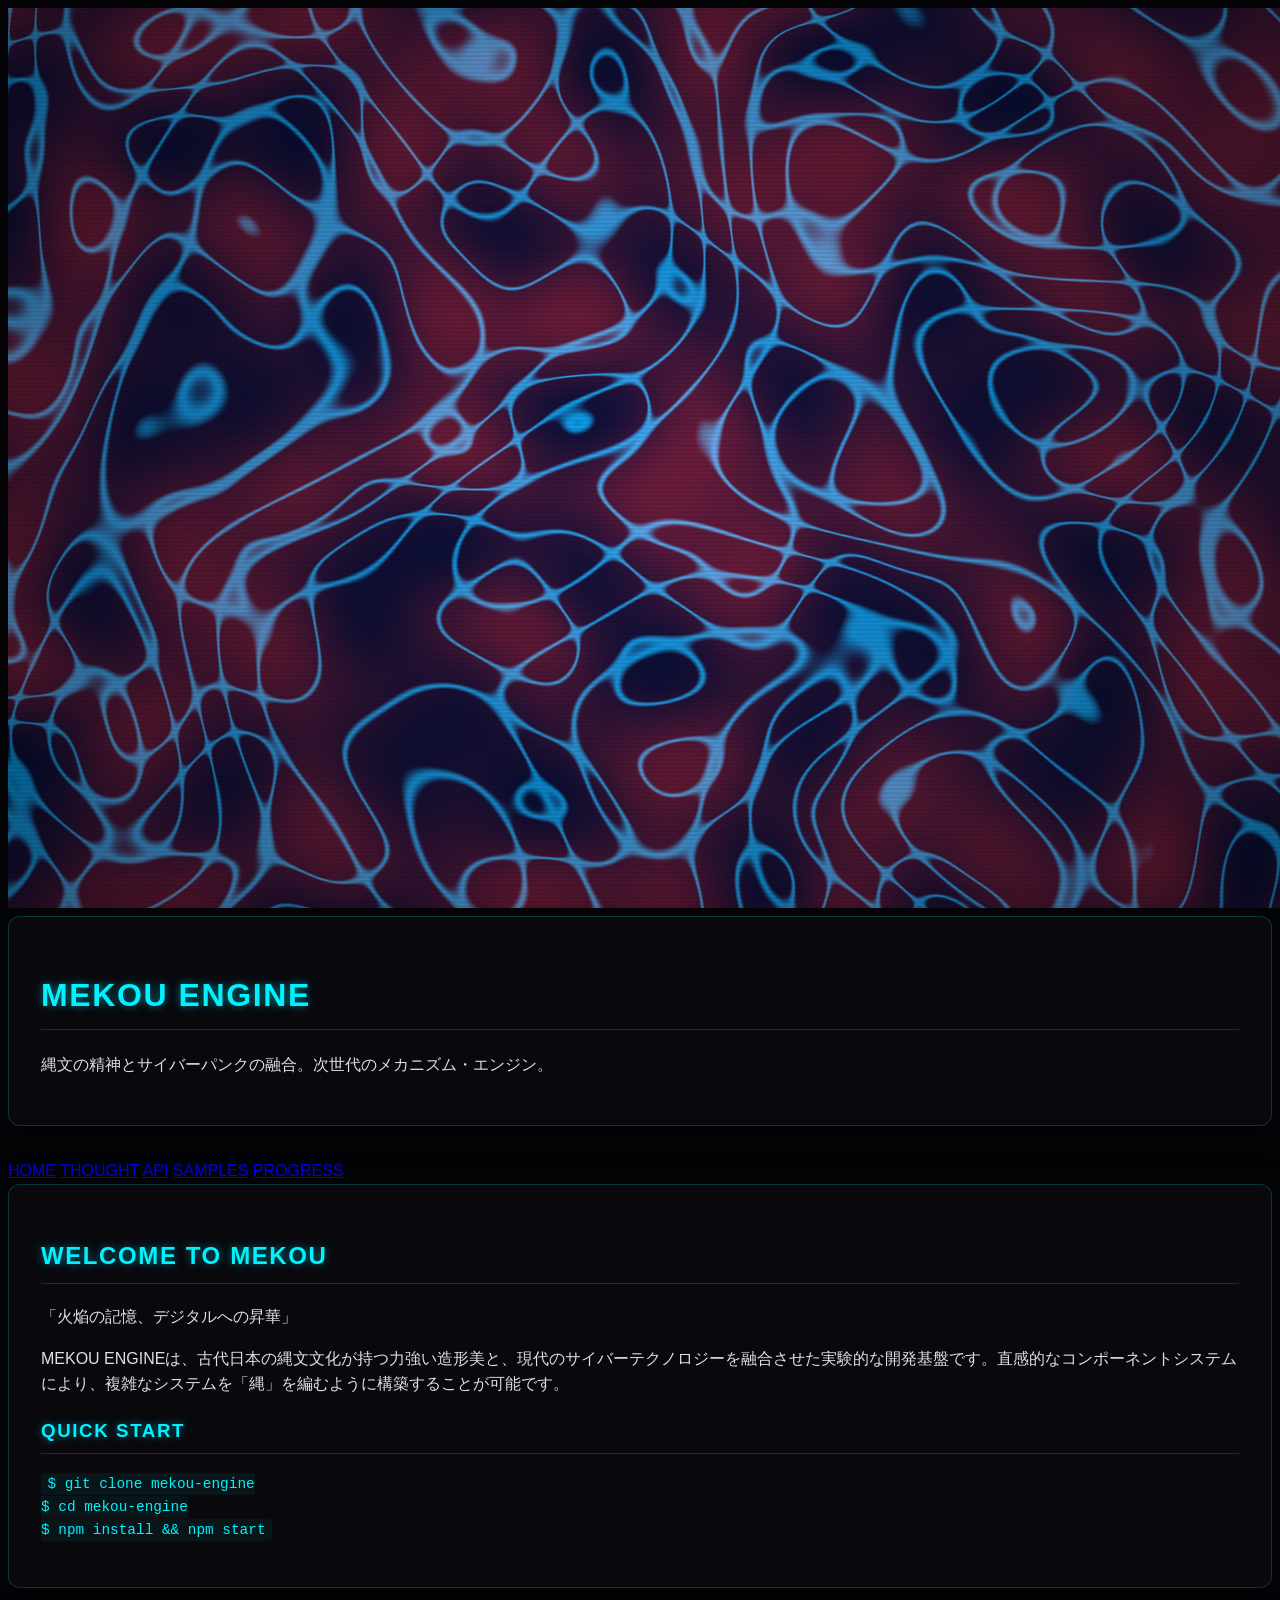
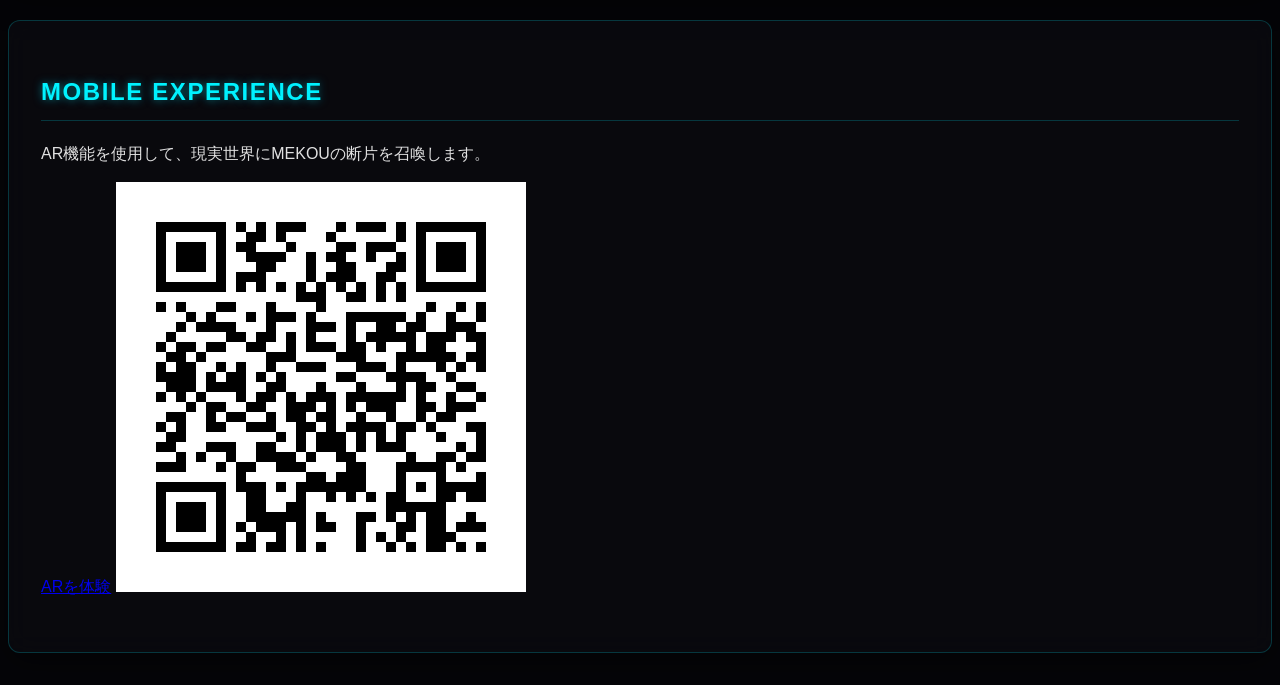
<file: index.html>
<!DOCTYPE HTML>
<html lang="ja">
<head>
    <meta charset="UTF-8">
    <meta name="viewport" content="width=device-width, initial-scale=1.0">
    <title>MEKOU ENGINE - Home</title>
    <link rel="stylesheet" href="./style.css">
</head>
<body>
    <canvas id="bg-canvas"></canvas>
    
    <div class="container">
        <header class="neu-card">
            <h1 class="neon-text">MEKOU ENGINE</h1>
            <p>縄文の精神とサイバーパンクの融合。次世代のメカニズム・エンジン。</p>
        </header>

        <nav class="nav">
            <a href="./index.html" class="nav-link active">HOME</a>
            <a href="./docs/thought.html" class="nav-link">THOUGHT</a>
            <a href="./docs/API_func.html" class="nav-link">API</a>
            <a href="./docs/APP_samples.html" class="nav-link">SAMPLES</a>
            <a href="./docs/Progress.html" class="nav-link">PROGRESS</a>
        </nav>

        <main class="neu-card">
            <h2 class="neon-text">Welcome to MEKOU</h2>
            <div class="jomon-motif">「火焔の記憶、デジタルへの昇華」</div>
            <p>MEKOU ENGINEは、古代日本の縄文文化が持つ力強い造形美と、現代のサイバーテクノロジーを融合させた実験的な開発基盤です。直感的なコンポーネントシステムにより、複雑なシステムを「縄」を編むように構築することが可能です。</p>
            
            <h3 class="neon-text">Quick Start</h3>
            <pre><code>$ git clone mekou-engine
$ cd mekou-engine
$ npm install && npm start</code></pre>
        </main>

        <section class="neu-card">
            <h2 class="neon-text">Mobile Experience</h2>
            <p>AR機能を使用して、現実世界にMEKOUの断片を召喚します。</p>
            <a href="https://mekou-project.github.io/MEKOU-ENGINE/APP/ARviewer.html" class="nav-link" style="display:inline-block; margin-bottom: 20px;">ARを体験</a>
            <img src="./mekou_engine_qr.png" alt="QR Code" class="qr-code">
        </section>
    </div>

    <script src="./shader.js"></script>
</body>
</html>
</file>
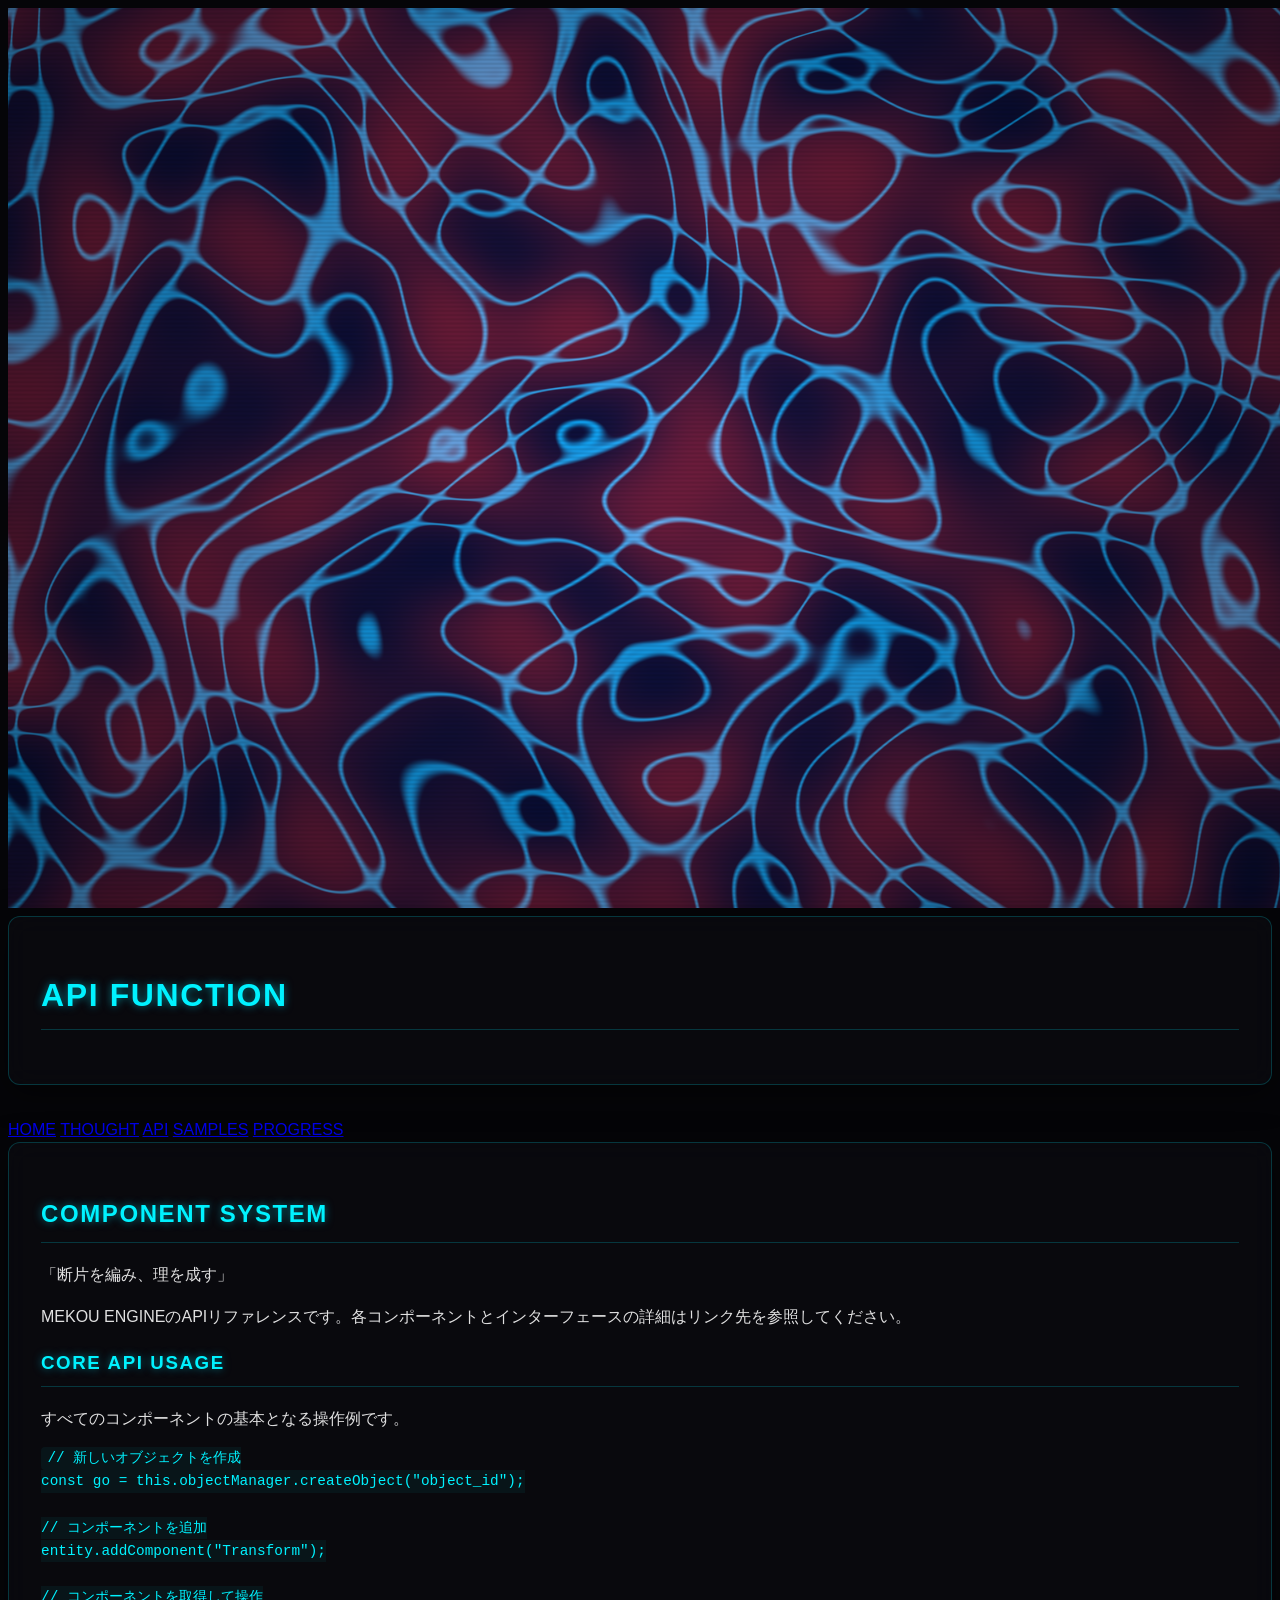
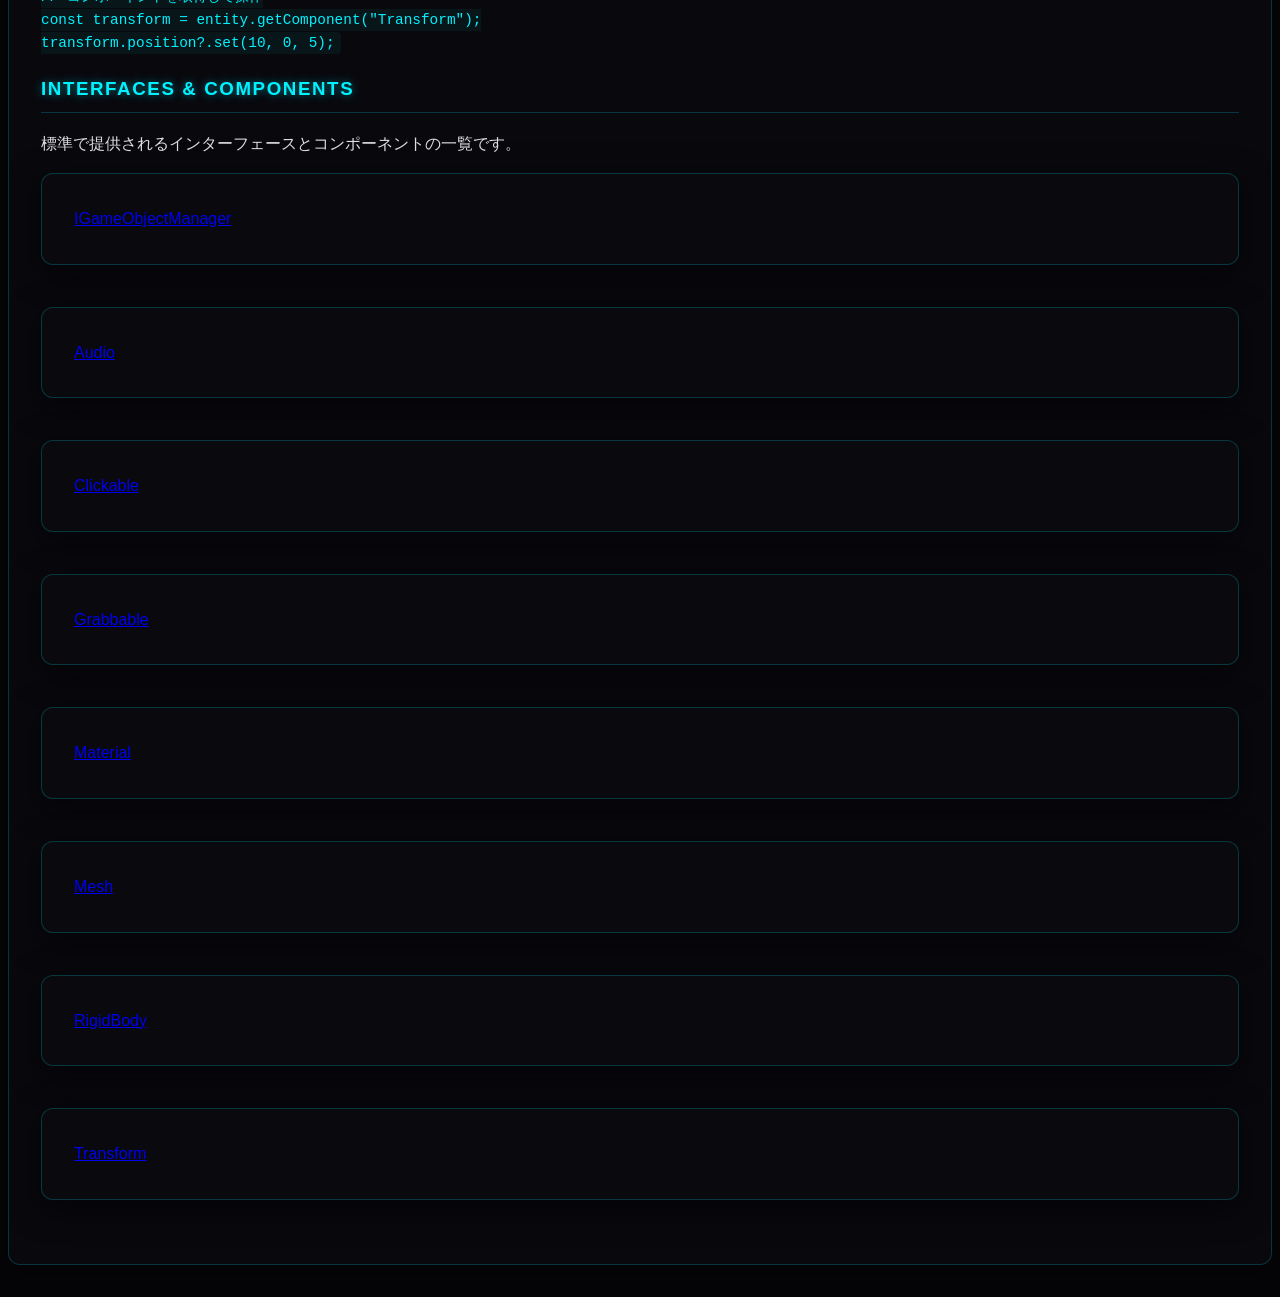
<file: docs/API_func.html>
<!DOCTYPE HTML>
<html lang="ja">

<head>
    <meta charset="UTF-8">
    <meta name="viewport" content="width=device-width, initial-scale=1.0">
    <title>Audio</title>
    <link rel="stylesheet" href="../style.css">
</head>

<body>
    <canvas id="bg-canvas"></canvas>

    <div class="container">
        <header class="neu-card">
            <h1 class="neon-text">API FUNCTION</h1>
            <p></p>
        </header>

        <nav class="nav">
            <a href="../index.html" class="nav-link">HOME</a>
            <a href="./thought.html" class="nav-link">THOUGHT</a>
            <a href="./API_func.html" class="nav-link active">API</a>
            <a href="./APP_samples.html" class="nav-link">SAMPLES</a>
            <a href="./Progress.html" class="nav-link">PROGRESS</a>
        </nav>

        <main class="neu-card">
            <h2 class="neon-text">Component System</h2>
            <div class="jomon-motif">「断片を編み、理を成す」</div>

            <p>MEKOU ENGINEのAPIリファレンスです。各コンポーネントとインターフェースの詳細はリンク先を参照してください。</p>

            <h3 class="neon-text">Core API Usage</h3>
            <p>すべてのコンポーネントの基本となる操作例です。</p>
            <pre><code>// 新しいオブジェクトを作成
const go = this.objectManager.createObject("object_id");

// コンポーネントを追加
entity.addComponent<Transform>("Transform");

// コンポーネントを取得して操作
const transform = entity.getComponent<Transform>("Transform");
transform.position?.set(10, 0, 5);</code></pre>

            <h3 class="neon-text">Interfaces & Components</h3>
            <p>標準で提供されるインターフェースとコンポーネントの一覧です。</p>
            <div style="display: flex; flex-direction: column; gap: 10px; margin-top: 15px;">

                <a class="neu-card" href="./api/IGameObjectManager.html">IGameObjectManager</a>
                <a class="neu-card" href="./api/Audio.html">Audio</a>
                <a class="neu-card" href="./api/Clickable.html">Clickable</a>
                <a class="neu-card" href="./api/Grabbable.html">Grabbable</a>
                <a class="neu-card" href="./api/Material.html">Material</a>
                <a class="neu-card" href="./api/Mesh.html">Mesh</a>
                <a class="neu-card" href="./api/RigidBody.html">RigidBody</a>
                <a class="neu-card" href="./api/Transform.html">Transform</a>
            </div>
        </main>
    </div>

    <script src="../shader.js"></script>
</body>

</html>
</file>
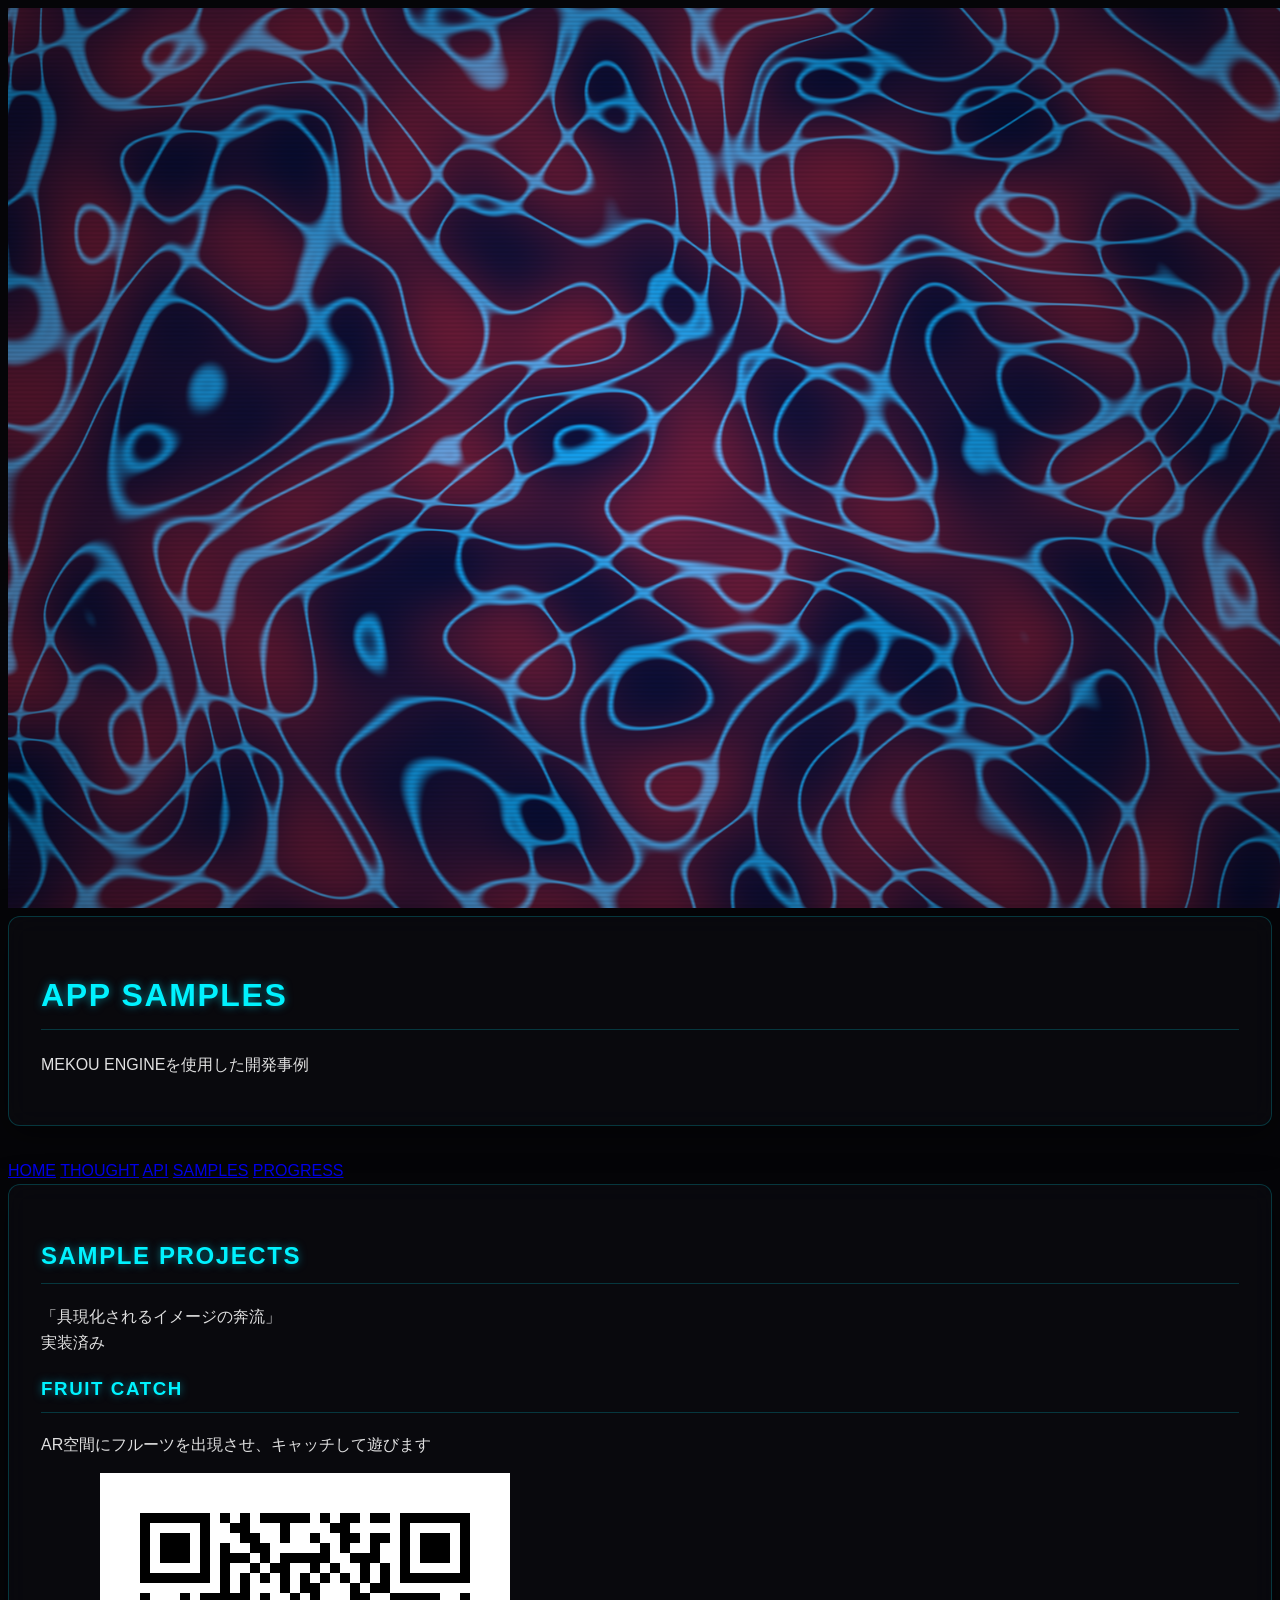
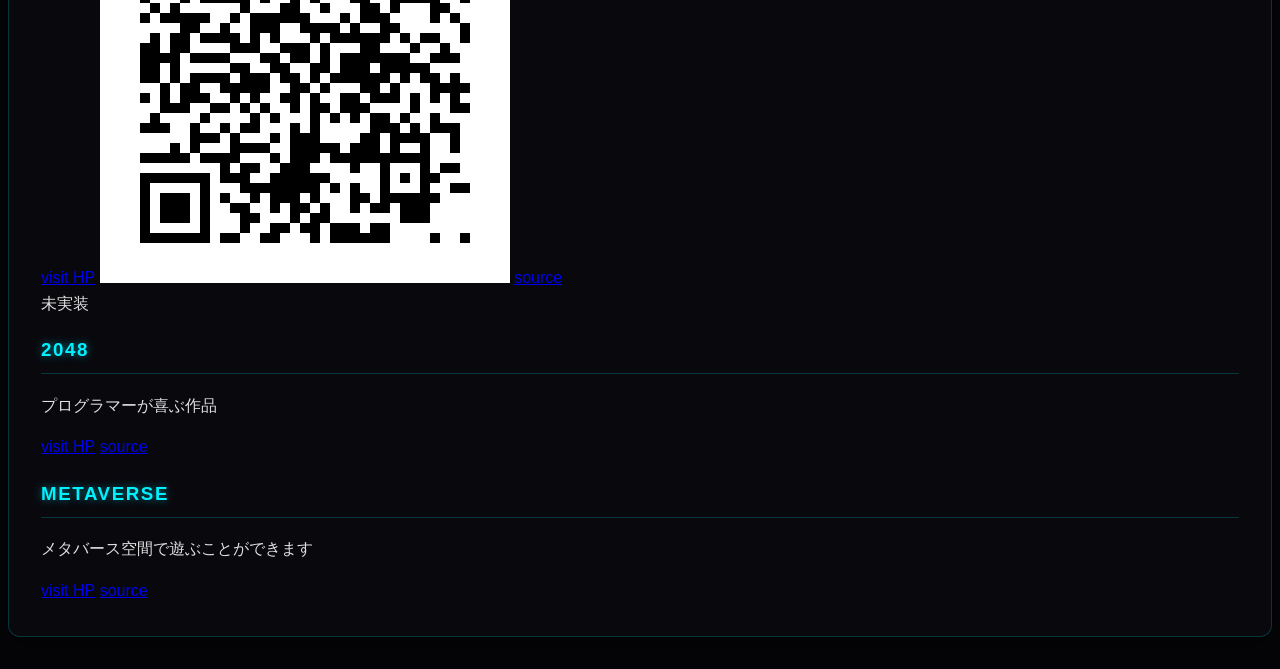
<file: docs/APP_samples.html>
<!DOCTYPE HTML>
<html lang="ja">

<head>
    <meta charset="UTF-8">
    <meta name="viewport" content="width=device-width, initial-scale=1.0">
    <title>MEKOU ENGINE - Samples</title>
    <link rel="stylesheet" href="../style.css">
</head>

<body>
    <canvas id="bg-canvas"></canvas>

    <div class="container">
        <header class="neu-card">
            <h1 class="neon-text">APP SAMPLES</h1>
            <p>MEKOU ENGINEを使用した開発事例</p>
        </header>

        <nav class="nav">
            <a href="../index.html" class="nav-link">HOME</a>
            <a href="./thought.html" class="nav-link">THOUGHT</a>
            <a href="./API_func.html" class="nav-link">API</a>
            <a href="./APP_samples.html" class="nav-link active">SAMPLES</a>
            <a href="./Progress.html" class="nav-link">PROGRESS</a>
        </nav>

        <main class="neu-card">
            <h2 class="neon-text">Sample Projects</h2>
            <div class="jomon-motif">「具現化されるイメージの奔流」</div>

            <div class="jomon-motif">実装済み</div>
            <h3 class="neon-text">Fruit Catch</h3>
            <p>AR空間にフルーツを出現させ、キャッチして遊びます</p>
            <a href="https://mekou-project.github.io/FruitCatch/index.html" class="nav-link"
                style="display:inline-block;">visit
                HP</a>
            <img src="./samples/FruitCatch.png" alt="QR Code" class="qr-code">

            <a href="https://github.com/MEKOU-project/FruitCatch">source</a>

            <div class="jomon-motif">未実装</div>
            <h3 class="neon-text">2048</h3>
            <p>プログラマーが喜ぶ作品</p>
            <a href="https://mekou-project.github.io/FruitCatch/" class="nav-link" style="display:inline-block;">visit
                HP</a>
            <a href="https://github.com/MEKOU-project/FruitCatch">source</a>

            <h3 class="neon-text">metaverse</h3>
            <p>メタバース空間で遊ぶことができます</p>
            <a href="https://mekou-project.github.io/FruitCatch/" class="nav-link" style="display:inline-block;">visit
                HP</a>
            <a href="https://github.com/MEKOU-project/FruitCatch">source</a>
        </main>
    </div>

    <script src="../shader.js"></script>
</body>

</html>
</file>
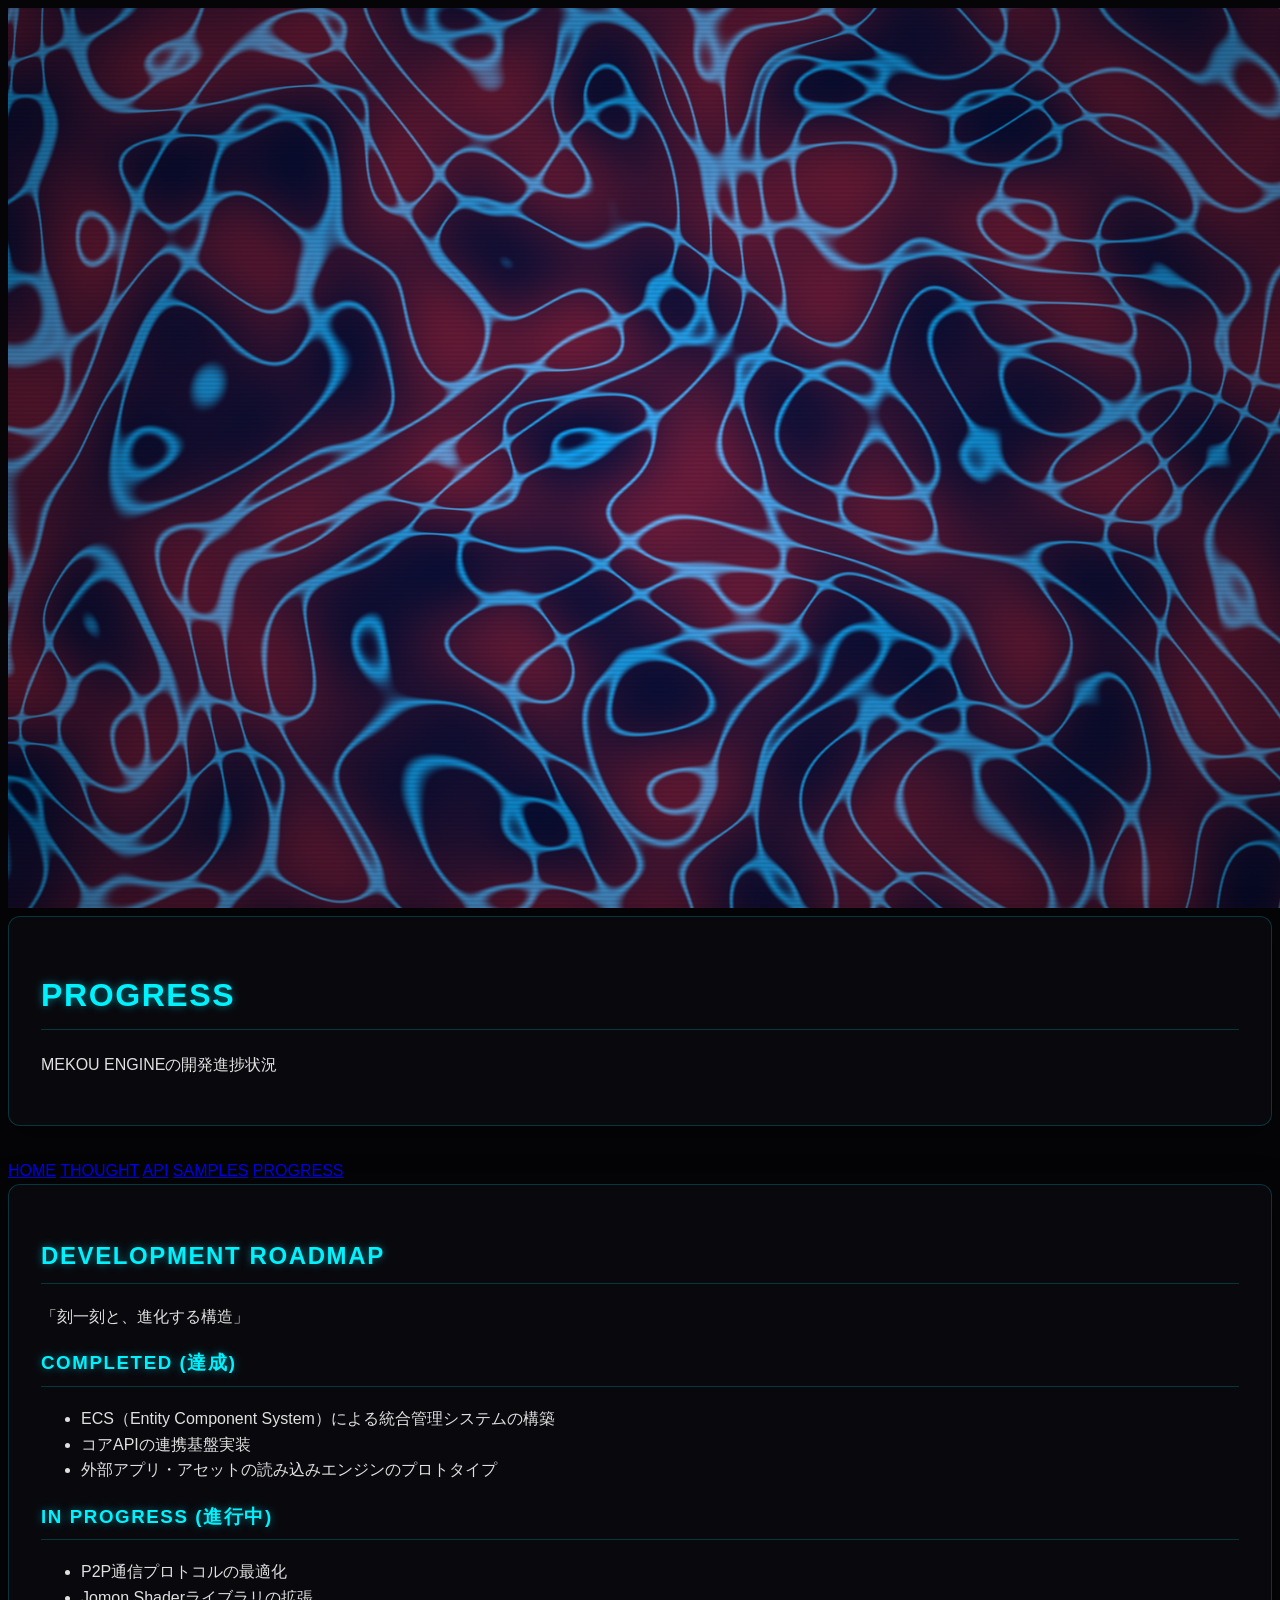
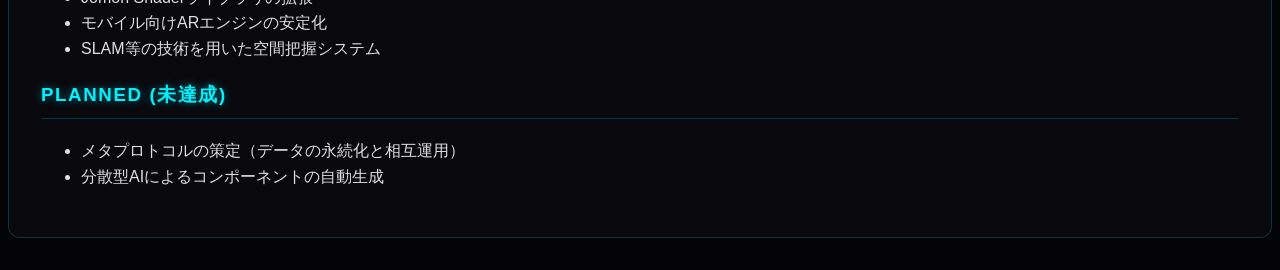
<file: docs/Progress.html>
<!DOCTYPE HTML>
<html lang="ja">

<head>
    <meta charset="UTF-8">
    <meta name="viewport" content="width=device-width, initial-scale=1.0">
    <title>MEKOU ENGINE - Progress</title>
    <link rel="stylesheet" href="../style.css">
</head>

<body>
    <canvas id="bg-canvas"></canvas>

    <div class="container">
        <header class="neu-card">
            <h1 class="neon-text">PROGRESS</h1>
            <p>MEKOU ENGINEの開発進捗状況</p>
        </header>

        <nav class="nav">
            <a href="../index.html" class="nav-link">HOME</a>
            <a href="./thought.html" class="nav-link">THOUGHT</a>
            <a href="./API_func.html" class="nav-link">API</a>
            <a href="./APP_samples.html" class="nav-link">SAMPLES</a>
            <a href="./Progress.html" class="nav-link active">PROGRESS</a>
        </nav>

        <main class="neu-card">
            <h2 class="neon-text">Development Roadmap</h2>
            <div class="jomon-motif">「刻一刻と、進化する構造」</div>

            <h3 class="neon-text">Completed (達成)</h3>
            <ul>
                <li>ECS（Entity Component System）による統合管理システムの構築</li>
                <li>コアAPIの連携基盤実装</li>
                <li>外部アプリ・アセットの読み込みエンジンのプロトタイプ</li>
            </ul>

            <h3 class="neon-text">In Progress (進行中)</h3>
            <ul>
                <li>P2P通信プロトコルの最適化</li>
                <li>Jomon Shaderライブラリの拡張</li>
                <li>モバイル向けARエンジンの安定化</li>
                <li>SLAM等の技術を用いた空間把握システム</li>
            </ul>

            <h3 class="neon-text">Planned (未達成)</h3>
            <ul>
                <li>メタプロトコルの策定（データの永続化と相互運用）</li>
                <li>分散型AIによるコンポーネントの自動生成</li>
            </ul>
        </main>
    </div>

    <script src="../shader.js"></script>
</body>

</html>
</file>
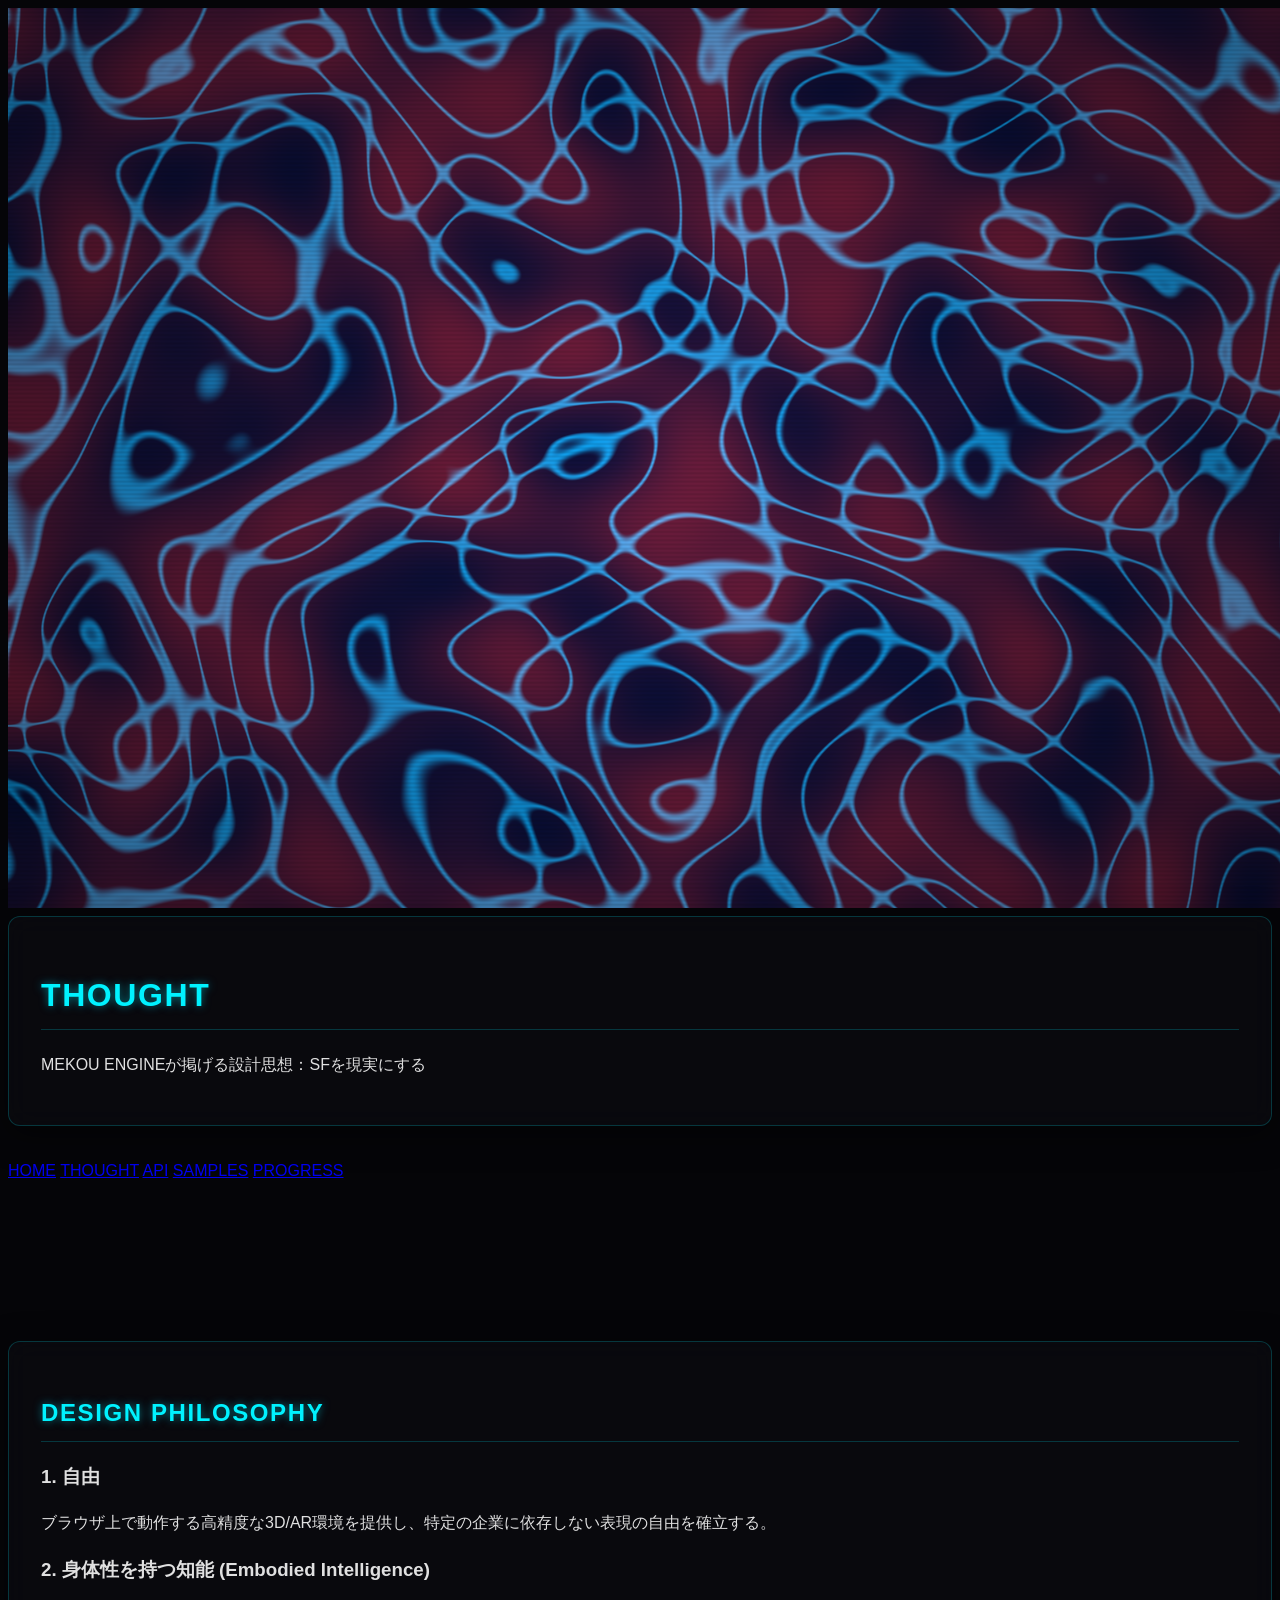
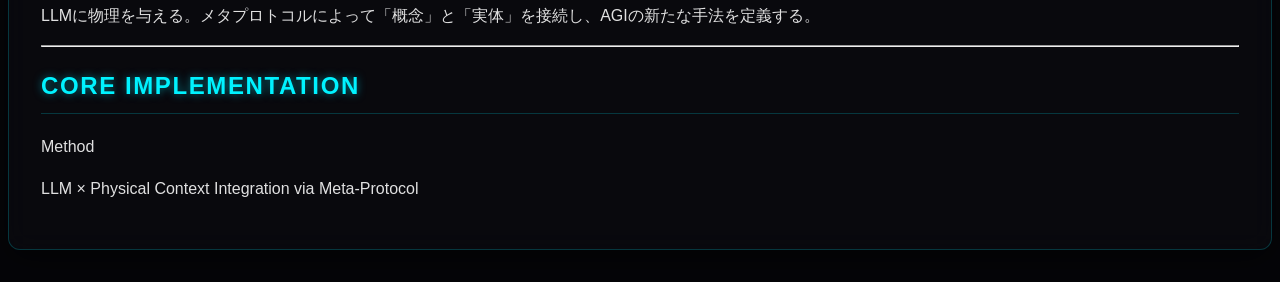
<file: docs/thought.html>
<!DOCTYPE HTML>
<html lang="ja">
<head>
    <meta charset="UTF-8">
    <meta name="viewport" content="width=device-width, initial-scale=1.0">
    <title>MEKOU ENGINE - Thought</title>
    <link rel="stylesheet" href="../style.css">
</head>
<body>
    <canvas id="bg-canvas"></canvas>
    
    <div class="container">
        <header class="neu-card">
            <h1 class="neon-text">THOUGHT</h1>
            <p>MEKOU ENGINEが掲げる設計思想：SFを現実にする</p>
        </header>

        <nav class="nav">
            <a href="../index.html" class="nav-link">HOME</a>
            <a href="./thought.html" class="nav-link active">THOUGHT</a>
            <a href="./API_func.html" class="nav-link">API</a>
            <a href="./APP_samples.html" class="nav-link">SAMPLES</a>
            <a href="./Progress.html" class="nav-link">PROGRESS</a>
        </nav>

        <canvas id="bg-canvas"></canvas>

        <main class="neu-card">
            <section>
                <h2 class="neon-text">Design Philosophy</h2>
                <article>
                    <h3>1. 自由</h3>
                    <p>ブラウザ上で動作する高精度な3D/AR環境を提供し、特定の企業に依存しない表現の自由を確立する。</p>
                </article>
                
                <article>
                    <h3>2. 身体性を持つ知能 (Embodied Intelligence)</h3>
                    <p>LLMに物理を与える。メタプロトコルによって「概念」と「実体」を接続し、AGIの新たな手法を定義する。</p>
                </article>
            </section>

            <hr class="neon-divider">

            <section>
                <h2 class="neon-text">Core Implementation</h2>
                <div class="methodology-grid">
                    <div class="method-item">
                        <span class="jomon-motif">Method</span>
                        <p>LLM × Physical Context Integration via Meta-Protocol</p>
                    </div>
                </div>
            </section>
        </main>
    </div>

    <script src="../shader.js"></script>
</body>
</html>
</file>
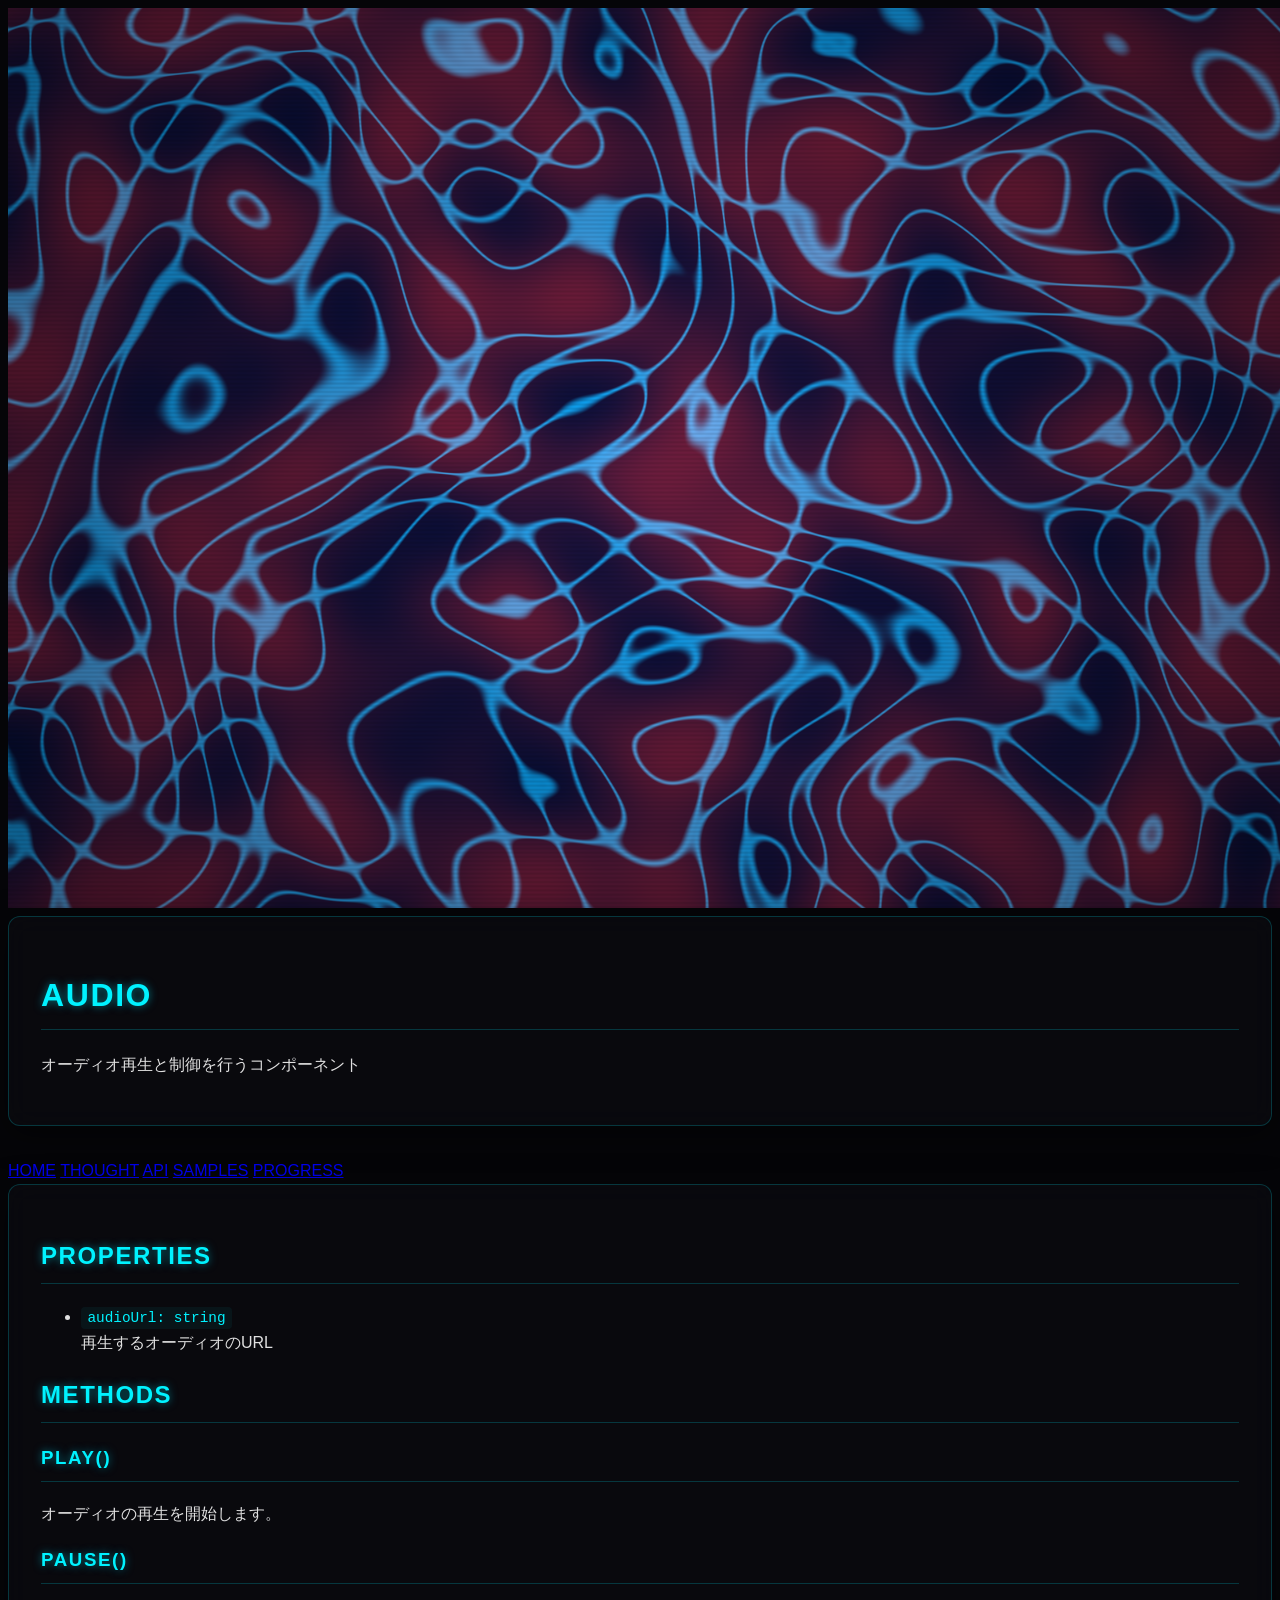
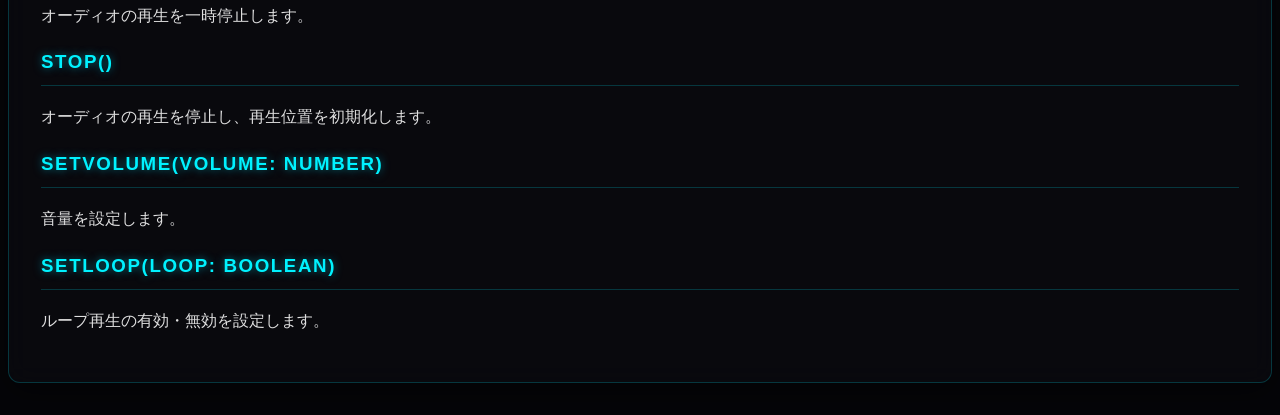
<file: docs/api/Audio.html>
<!DOCTYPE HTML>
<html lang="ja">

<head>
    <meta charset="UTF-8">
    <meta name="viewport" content="width=device-width, initial-scale=1.0">
    <title>MEKOU ENGINE - Audio</title>
    <link rel="stylesheet" href="../../style.css">
</head>

<body>
    <canvas id="bg-canvas"></canvas>

    <div class="container">
        <header class="neu-card">
            <h1 class="neon-text">Audio</h1>
            <p>オーディオ再生と制御を行うコンポーネント</p>
        </header>

        <nav class="nav">
            <a href="../../index.html" class="nav-link">HOME</a>
            <a href="../thought.html" class="nav-link">THOUGHT</a>
            <a href="../API_func.html" class="nav-link active">API</a>
            <a href="../APP_samples.html" class="nav-link">SAMPLES</a>
            <a href="../Progress.html" class="nav-link">PROGRESS</a>
        </nav>

        <main class="neu-card">
            <h2 class="neon-text">Properties</h2>
            <ul>
                <li><code>audioUrl: string</code><br>再生するオーディオのURL</li>
            </ul>

            <h2 class="neon-text">Methods</h2>
            <h3 class="neon-text">play()</h3>
            <p>オーディオの再生を開始します。</p>

            <h3 class="neon-text">pause()</h3>
            <p>オーディオの再生を一時停止します。</p>

            <h3 class="neon-text">stop()</h3>
            <p>オーディオの再生を停止し、再生位置を初期化します。</p>

            <h3 class="neon-text">setVolume(volume: number)</h3>
            <p>音量を設定します。</p>

            <h3 class="neon-text">setLoop(loop: boolean)</h3>
            <p>ループ再生の有効・無効を設定します。</p>
        </main>
    </div>

    <script src="../../shader.js"></script>
</body>

</html>
</file>
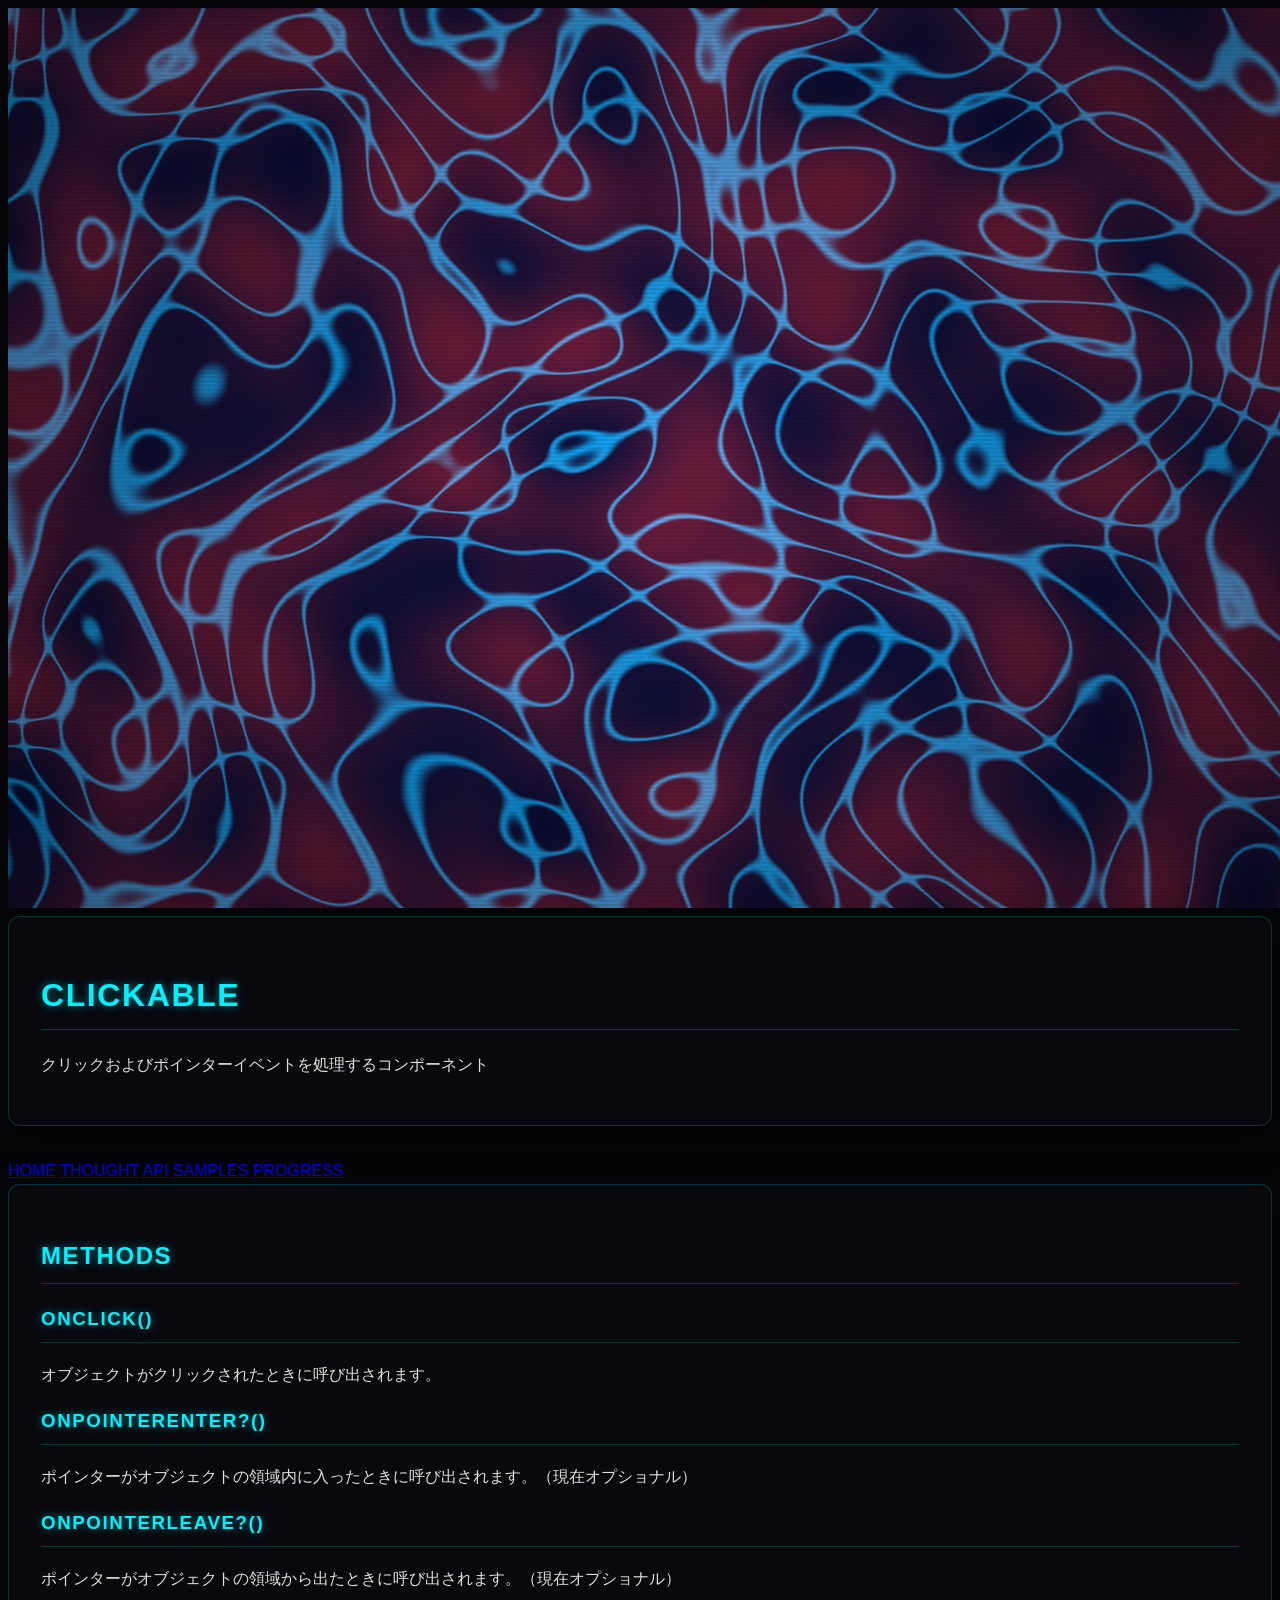
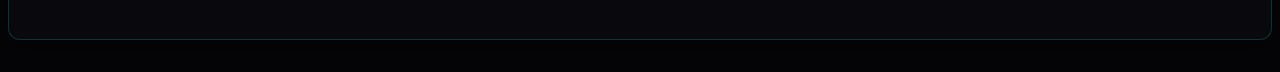
<file: docs/api/Clickable.html>
<!DOCTYPE HTML>
<html lang="ja">
<head>
    <meta charset="UTF-8">
    <meta name="viewport" content="width=device-width, initial-scale=1.0">
    <title>MEKOU ENGINE - Clickable</title>
    <link rel="stylesheet" href="../../style.css">
</head>
<body>
    <canvas id="bg-canvas"></canvas>
    
    <div class="container">
        <header class="neu-card">
            <h1 class="neon-text">Clickable</h1>
            <p>クリックおよびポインターイベントを処理するコンポーネント</p>
        </header>

        <nav class="nav">
            <a href="../../index.html" class="nav-link">HOME</a>
            <a href="../thought.html" class="nav-link">THOUGHT</a>
            <a href="../API_func.html" class="nav-link active">API</a>
            <a href="../APP_samples.html" class="nav-link">SAMPLES</a>
            <a href="../Progress.html" class="nav-link">PROGRESS</a>
        </nav>

        <main class="neu-card">
            <h2 class="neon-text">Methods</h2>
            <h3 class="neon-text">onClick()</h3>
            <p>オブジェクトがクリックされたときに呼び出されます。</p>

            <h3 class="neon-text">onPointerEnter?()</h3>
            <p>ポインターがオブジェクトの領域内に入ったときに呼び出されます。（現在オプショナル）</p>

            <h3 class="neon-text">onPointerLeave?()</h3>
            <p>ポインターがオブジェクトの領域から出たときに呼び出されます。（現在オプショナル）</p>
        </main>
    </div>

    <script src="../../shader.js"></script>
</body>
</html>
</file>
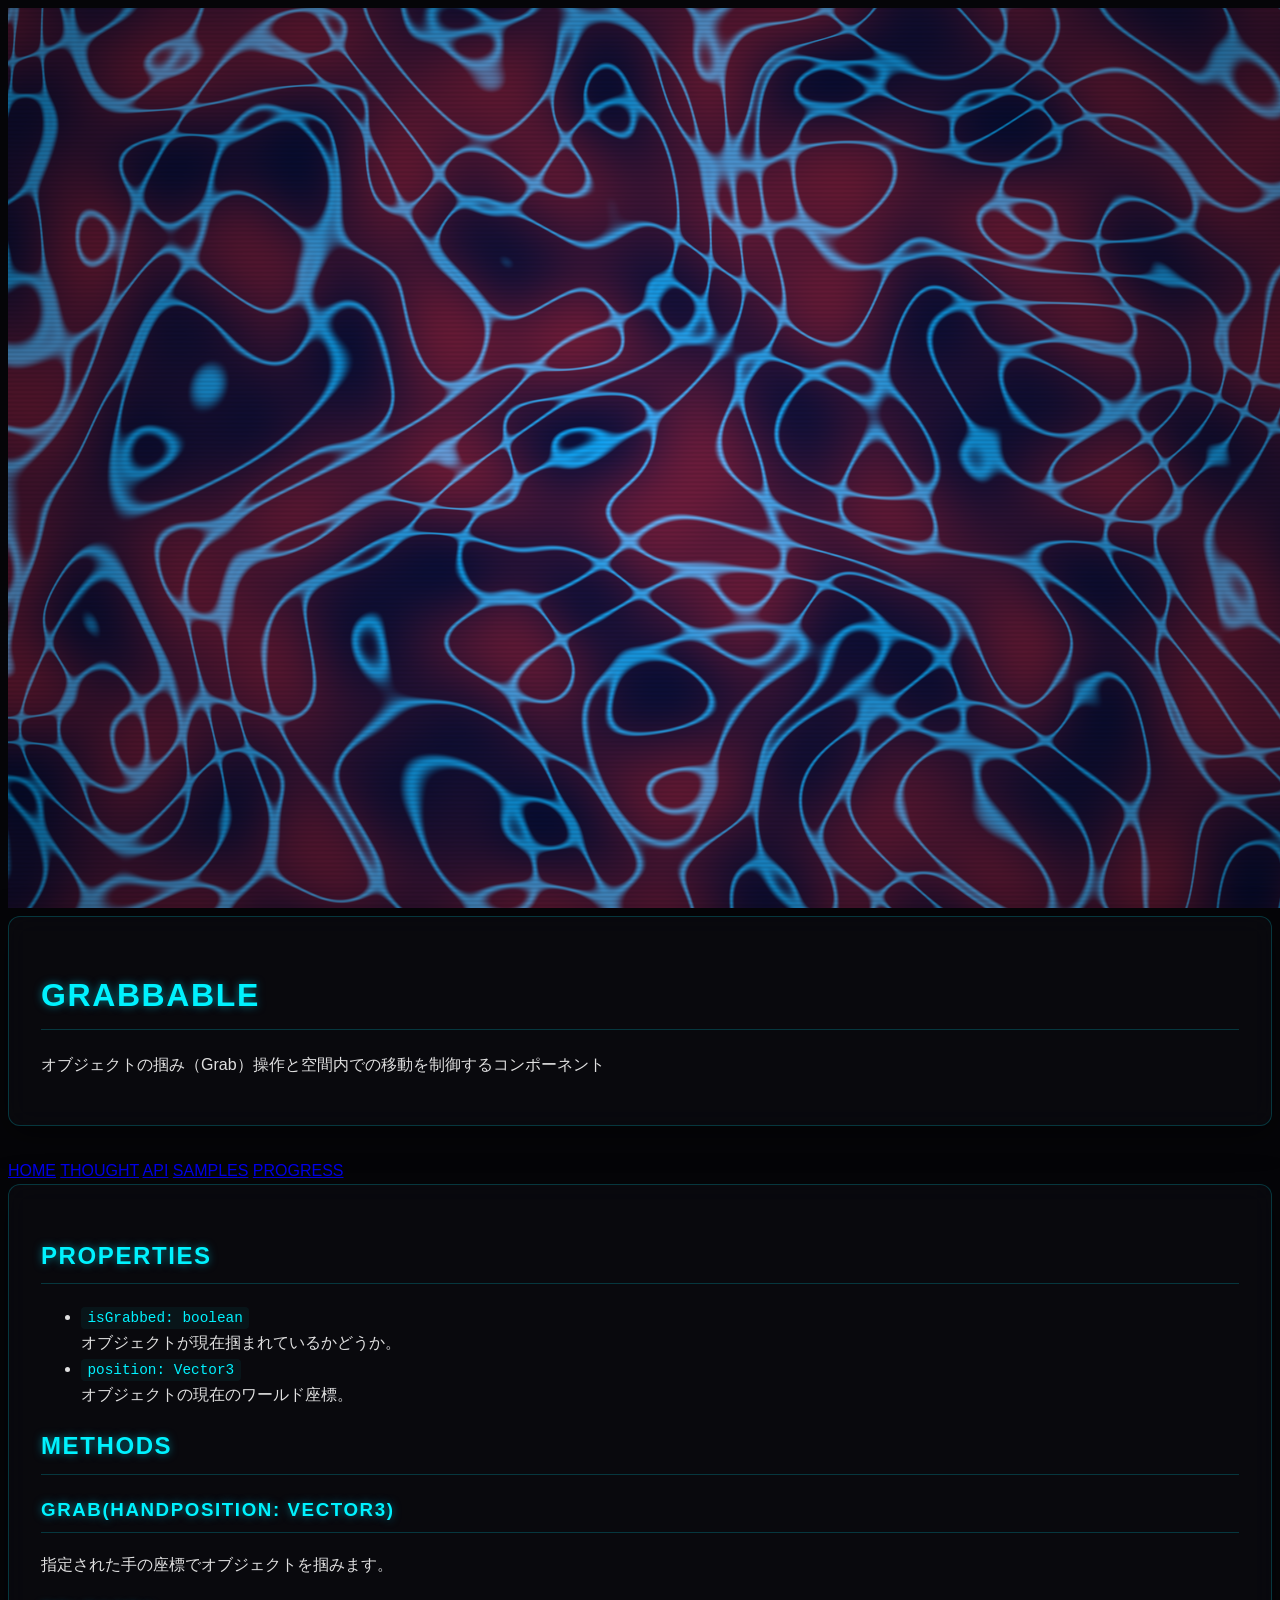
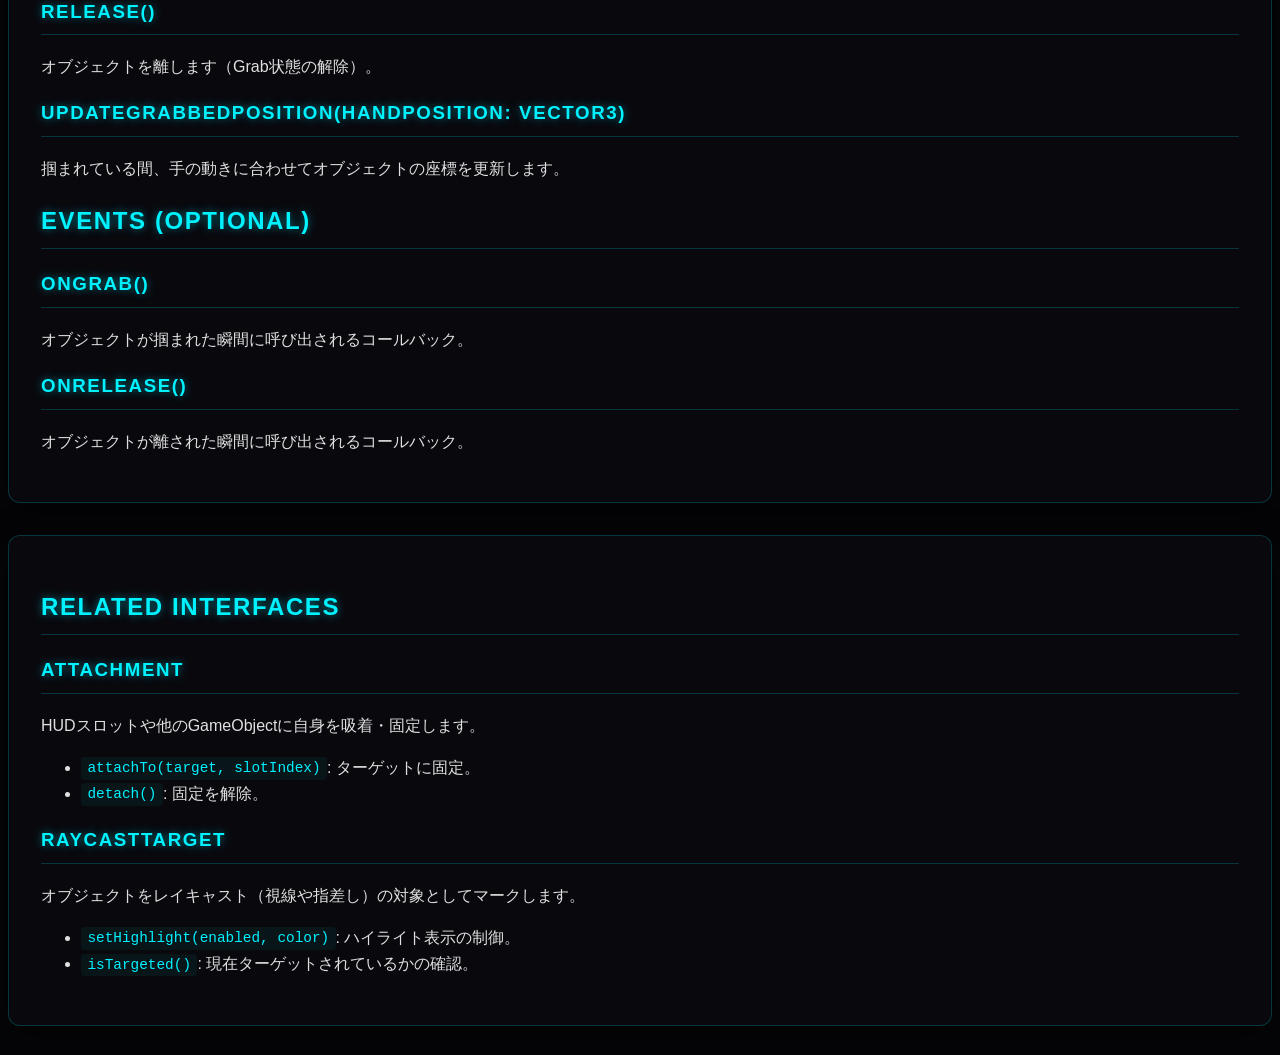
<file: docs/api/Grabbable.html>
<!DOCTYPE HTML>
<html lang="ja">

<head>
    <meta charset="UTF-8">
    <meta name="viewport" content="width=device-width, initial-scale=1.0">
    <title>MEKOU ENGINE - Grabbable</title>
    <link rel="stylesheet" href="../../style.css">
</head>

<body>
    <canvas id="bg-canvas"></canvas>

    <div class="container">
        <header class="neu-card">
            <h1 class="neon-text">Grabbable</h1>
            <p>オブジェクトの掴み（Grab）操作と空間内での移動を制御するコンポーネント</p>
        </header>

        <nav class="nav">
            <a href="../../index.html" class="nav-link">HOME</a>
            <a href="../thought.html" class="nav-link">THOUGHT</a>
            <a href="../API_func.html" class="nav-link active">API</a>
            <a href="../APP_samples.html" class="nav-link">SAMPLES</a>
            <a href="../Progress.html" class="nav-link">PROGRESS</a>
        </nav>

        <main class="neu-card">
            <h2 class="neon-text">Properties</h2>
            <ul>
                <li><code>isGrabbed: boolean</code><br>オブジェクトが現在掴まれているかどうか。</li>
                <li><code>position: Vector3</code><br>オブジェクトの現在のワールド座標。</li>
            </ul>

            <h2 class="neon-text">Methods</h2>

            <h3 class="neon-text">grab(handPosition: Vector3)</h3>
            <p>指定された手の座標でオブジェクトを掴みます。</p>

            <h3 class="neon-text">release()</h3>
            <p>オブジェクトを離します（Grab状態の解除）。</p>

            <h3 class="neon-text">updateGrabbedPosition(handPosition: Vector3)</h3>
            <p>掴まれている間、手の動きに合わせてオブジェクトの座標を更新します。</p>

            <h2 class="neon-text">Events (Optional)</h2>
            <h3 class="neon-text">onGrab()</h3>
            <p>オブジェクトが掴まれた瞬間に呼び出されるコールバック。</p>

            <h3 class="neon-text">onRelease()</h3>
            <p>オブジェクトが離された瞬間に呼び出されるコールバック。</p>
        </main>

        <main class="neu-card" style="margin-top: 2rem;">
            <h2 class="neon-text">Related Interfaces</h2>

            <h3 class="neon-text">Attachment</h3>
            <p>HUDスロットや他のGameObjectに自身を吸着・固定します。</p>
            <ul>
                <li><code>attachTo(target, slotIndex)</code>: ターゲットに固定。</li>
                <li><code>detach()</code>: 固定を解除。</li>
            </ul>

            <h3 class="neon-text">RaycastTarget</h3>
            <p>オブジェクトをレイキャスト（視線や指差し）の対象としてマークします。</p>
            <ul>
                <li><code>setHighlight(enabled, color)</code>: ハイライト表示の制御。</li>
                <li><code>isTargeted()</code>: 現在ターゲットされているかの確認。</li>
            </ul>
        </main>
    </div>

    <script src="../../shader.js"></script>
</body>

</html>
</file>
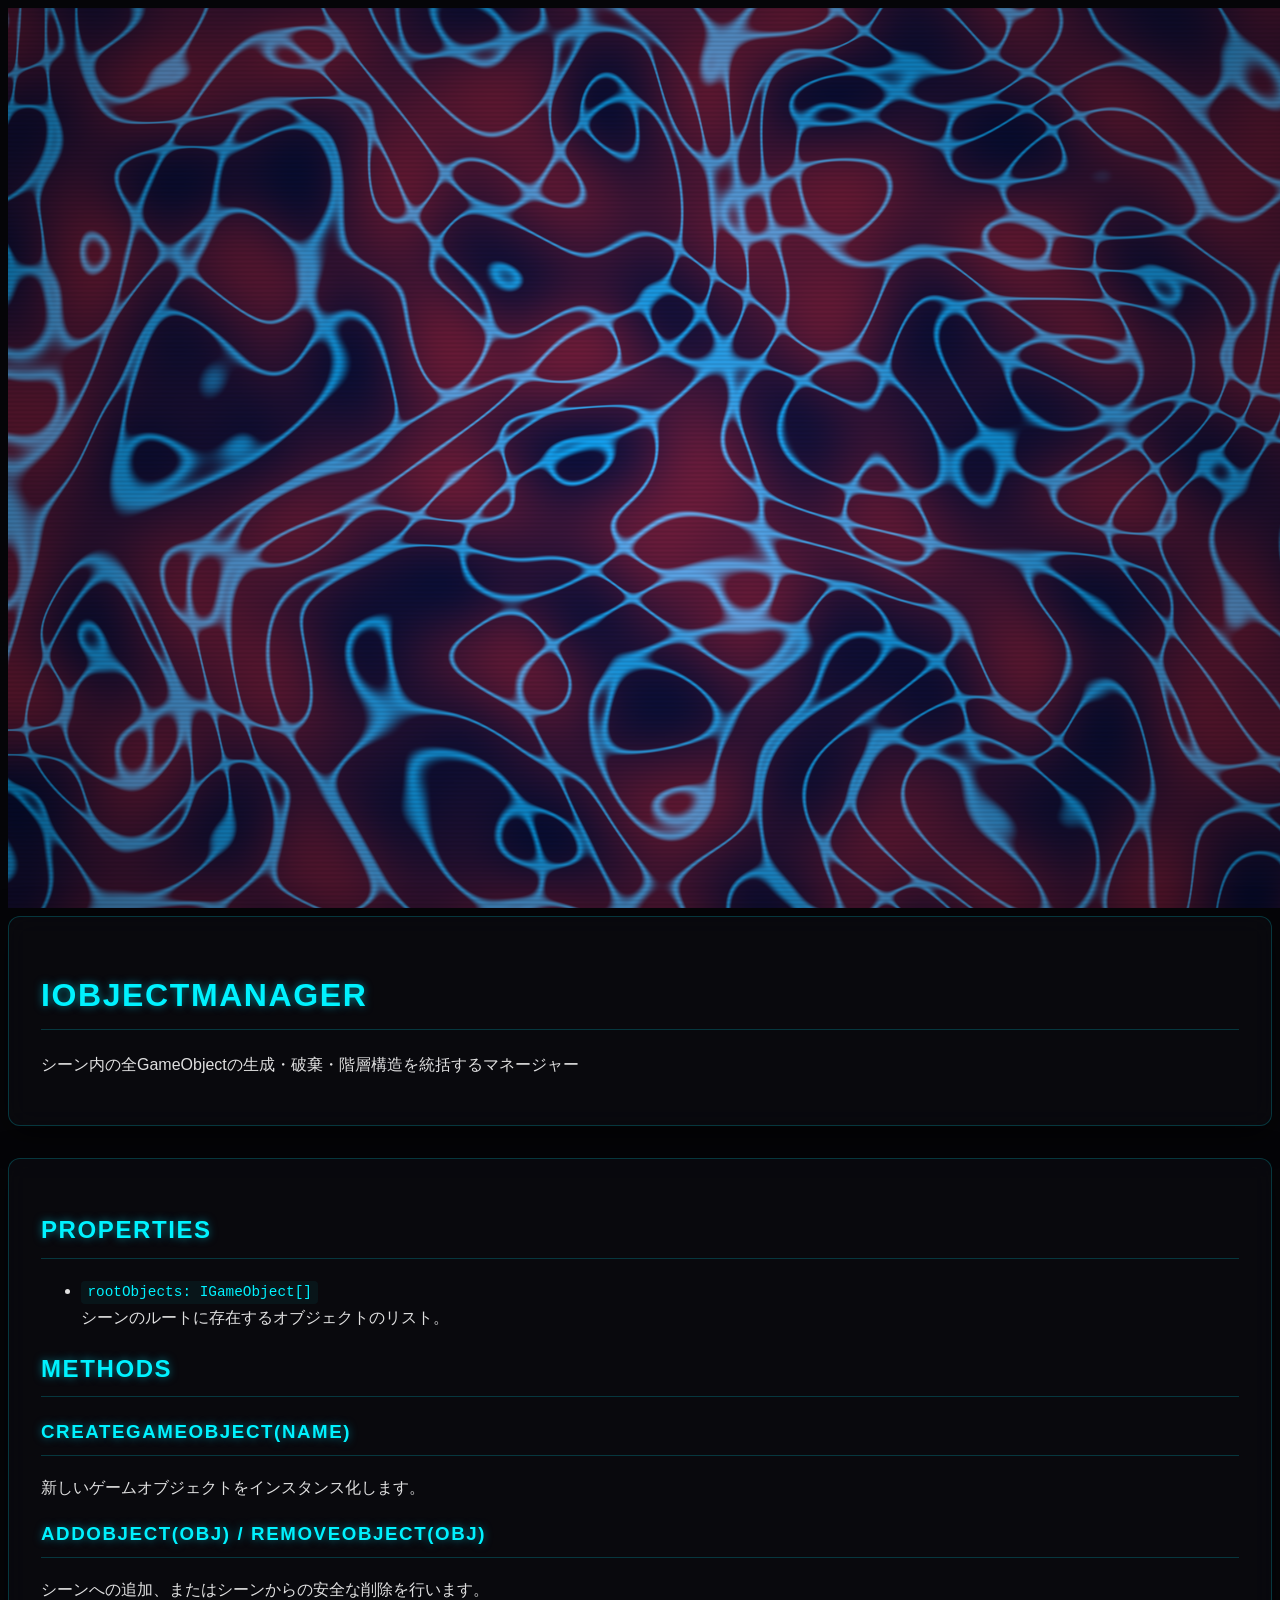
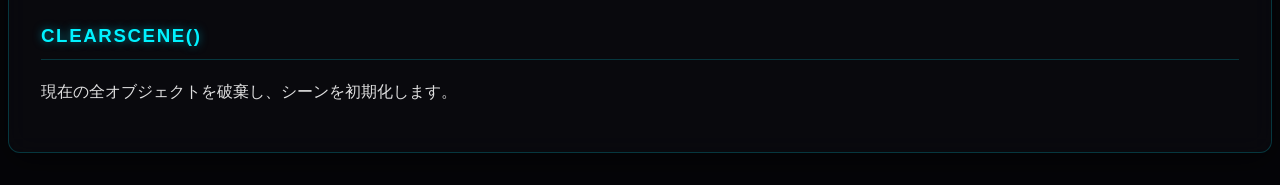
<file: docs/api/IGameObjectManager.html>
<!DOCTYPE HTML>
<html lang="ja">

<head>
    <meta charset="UTF-8">
    <meta name="viewport" content="width=device-width, initial-scale=1.0">
    <title>MEKOU ENGINE - ObjectManager</title>
    <link rel="stylesheet" href="../../style.css">
</head>

<body>
    <canvas id="bg-canvas"></canvas>
    <div class="container">
        <header class="neu-card">
            <h1 class="neon-text">IObjectManager</h1>
            <p>シーン内の全GameObjectの生成・破棄・階層構造を統括するマネージャー</p>
        </header>
        <main class="neu-card">
            <h2 class="neon-text">Properties</h2>
            <ul>
                <li><code>rootObjects: IGameObject[]</code><br>シーンのルートに存在するオブジェクトのリスト。</li>
            </ul>
            <h2 class="neon-text">Methods</h2>
            <h3 class="neon-text">createGameObject(name)</h3>
            <p>新しいゲームオブジェクトをインスタンス化します。</p>
            <h3 class="neon-text">addObject(obj) / removeObject(obj)</h3>
            <p>シーンへの追加、またはシーンからの安全な削除を行います。</p>
            <h3 class="neon-text">clearScene()</h3>
            <p>現在の全オブジェクトを破棄し、シーンを初期化します。</p>
        </main>
    </div>
    <script src="../../shader.js"></script>
</body>

</html>
</file>
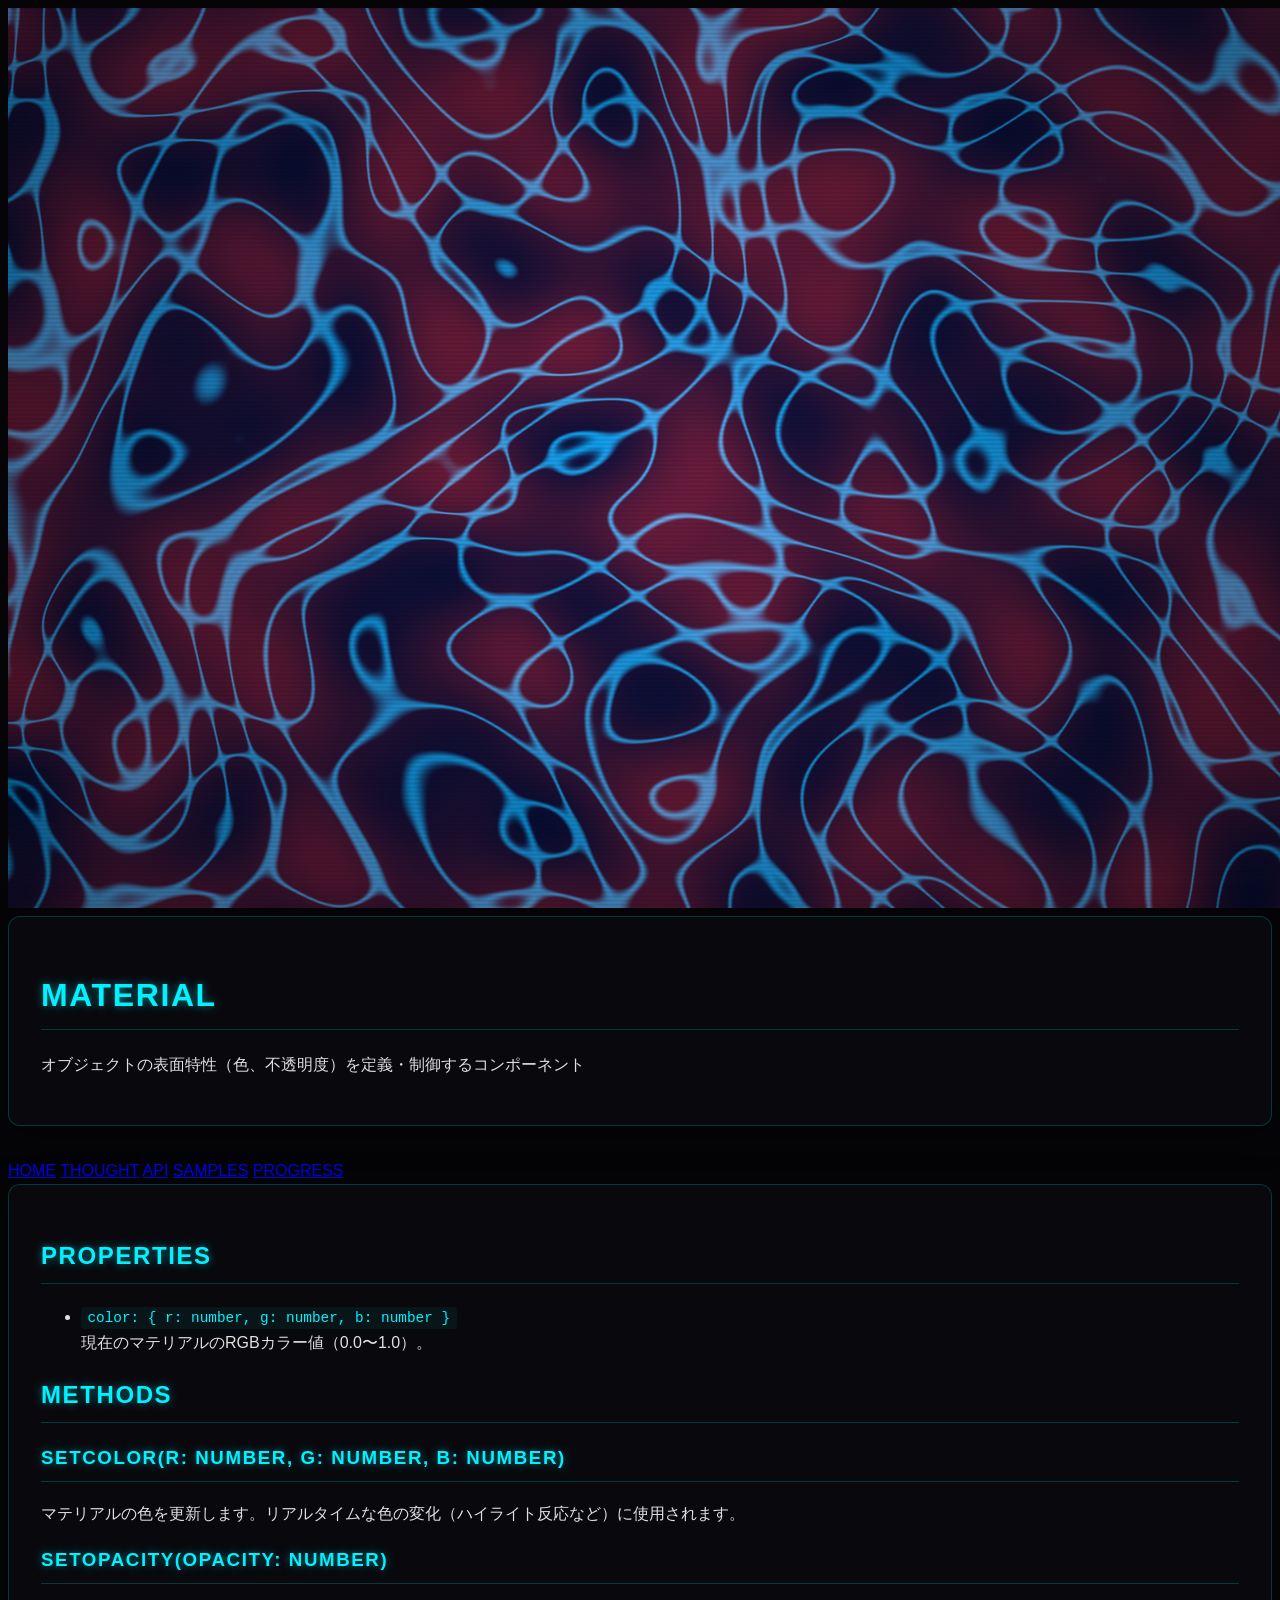
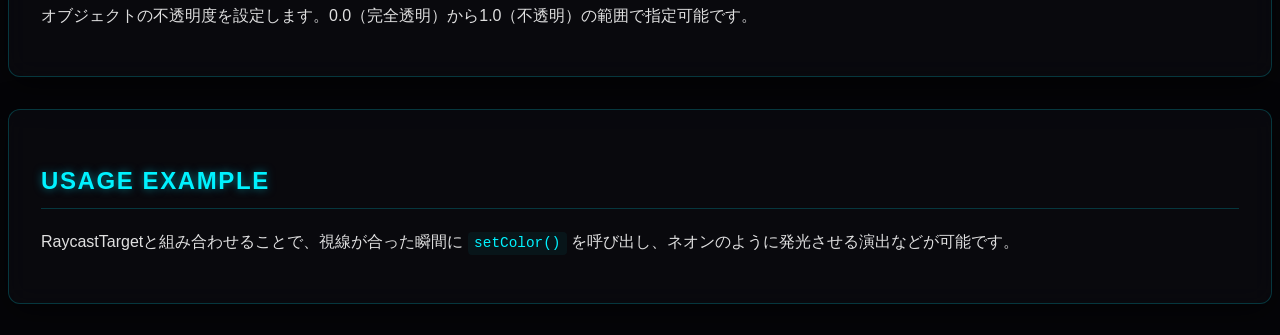
<file: docs/api/Material.html>
<!DOCTYPE HTML>
<html lang="ja">

<head>
    <meta charset="UTF-8">
    <meta name="viewport" content="width=device-width, initial-scale=1.0">
    <title>MEKOU ENGINE - Material</title>
    <link rel="stylesheet" href="../../style.css">
</head>

<body>
    <canvas id="bg-canvas"></canvas>

    <div class="container">
        <header class="neu-card">
            <h1 class="neon-text">Material</h1>
            <p>オブジェクトの表面特性（色、不透明度）を定義・制御するコンポーネント</p>
        </header>

        <nav class="nav">
            <a href="../../index.html" class="nav-link">HOME</a>
            <a href="../thought.html" class="nav-link">THOUGHT</a>
            <a href="../API_func.html" class="nav-link active">API</a>
            <a href="../APP_samples.html" class="nav-link">SAMPLES</a>
            <a href="../Progress.html" class="nav-link">PROGRESS</a>
        </nav>

        <main class="neu-card">
            <h2 class="neon-text">Properties</h2>
            <ul>
                <li><code>color: { r: number, g: number, b: number }</code><br>現在のマテリアルのRGBカラー値（0.0〜1.0）。</li>
            </ul>

            <h2 class="neon-text">Methods</h2>

            <h3 class="neon-text">setColor(r: number, g: number, b: number)</h3>
            <p>マテリアルの色を更新します。リアルタイムな色の変化（ハイライト反応など）に使用されます。</p>

            <h3 class="neon-text">setOpacity(opacity: number)</h3>
            <p>オブジェクトの不透明度を設定します。0.0（完全透明）から1.0（不透明）の範囲で指定可能です。</p>
        </main>

        <main class="neu-card" style="margin-top: 2rem;">
            <h2 class="neon-text">Usage Example</h2>
            <p>RaycastTargetと組み合わせることで、視線が合った瞬間に <code>setColor()</code> を呼び出し、ネオンのように発光させる演出などが可能です。</p>
        </main>
    </div>

    <script src="../../shader.js"></script>
</body>

</html>
</file>
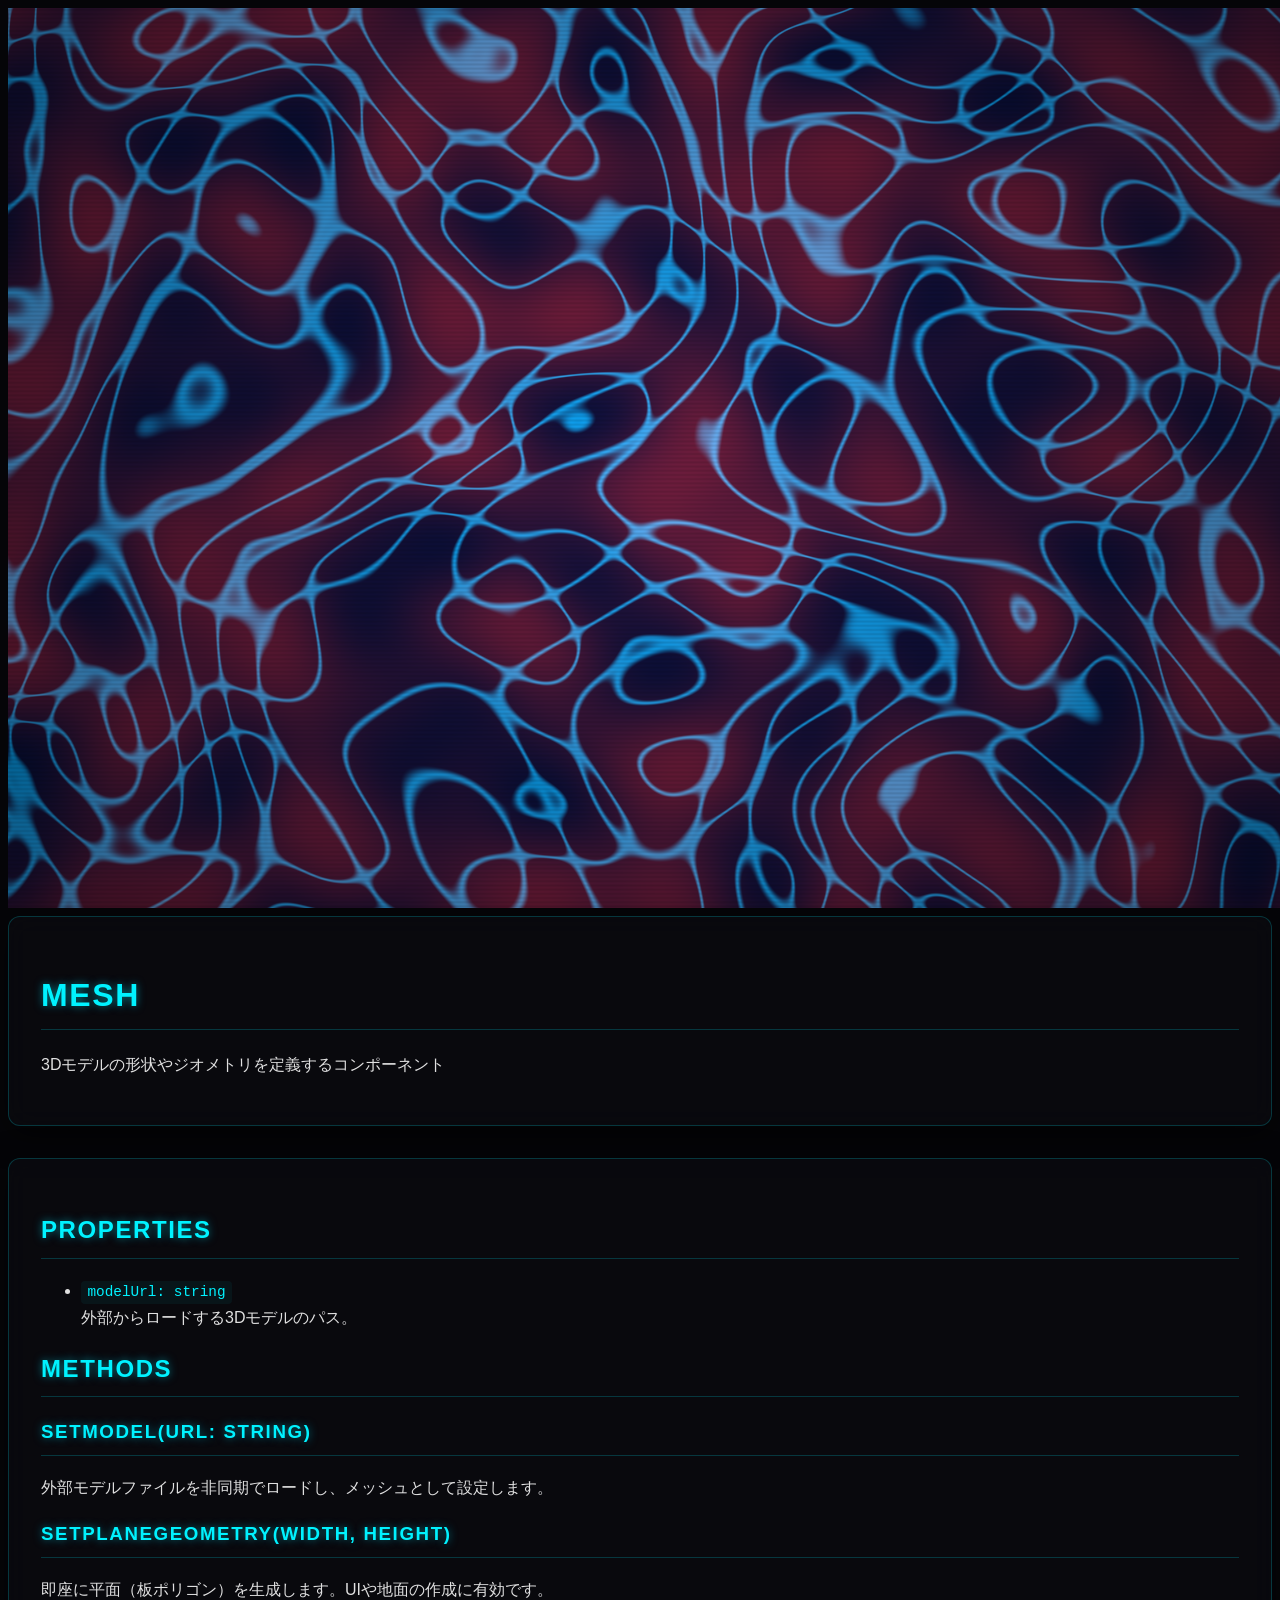
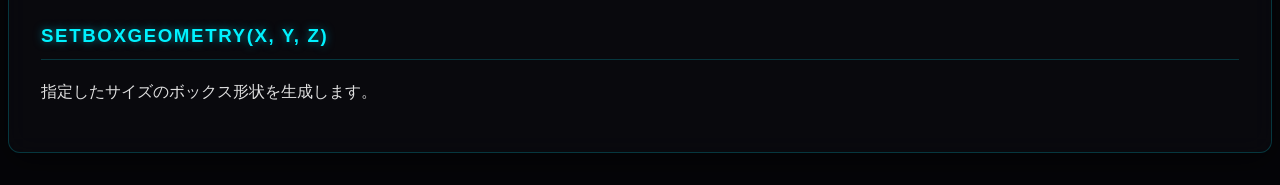
<file: docs/api/Mesh.html>
<!DOCTYPE HTML>
<html lang="ja">

<head>
    <meta charset="UTF-8">
    <meta name="viewport" content="width=device-width, initial-scale=1.0">
    <title>MEKOU ENGINE - Mesh</title>
    <link rel="stylesheet" href="../../style.css">
</head>

<body>
    <canvas id="bg-canvas"></canvas>
    <div class="container">
        <header class="neu-card">
            <h1 class="neon-text">Mesh</h1>
            <p>3Dモデルの形状やジオメトリを定義するコンポーネント</p>
        </header>
        <main class="neu-card">
            <h2 class="neon-text">Properties</h2>
            <ul>
                <li><code>modelUrl: string</code><br>外部からロードする3Dモデルのパス。</li>
            </ul>
            <h2 class="neon-text">Methods</h2>
            <h3 class="neon-text">setModel(url: string)</h3>
            <p>外部モデルファイルを非同期でロードし、メッシュとして設定します。</p>
            <h3 class="neon-text">setPlaneGeometry(width, height)</h3>
            <p>即座に平面（板ポリゴン）を生成します。UIや地面の作成に有効です。</p>
            <h3 class="neon-text">setBoxGeometry(x, y, z)</h3>
            <p>指定したサイズのボックス形状を生成します。</p>
        </main>
    </div>
    <script src="../../shader.js"></script>
</body>

</html>
</file>
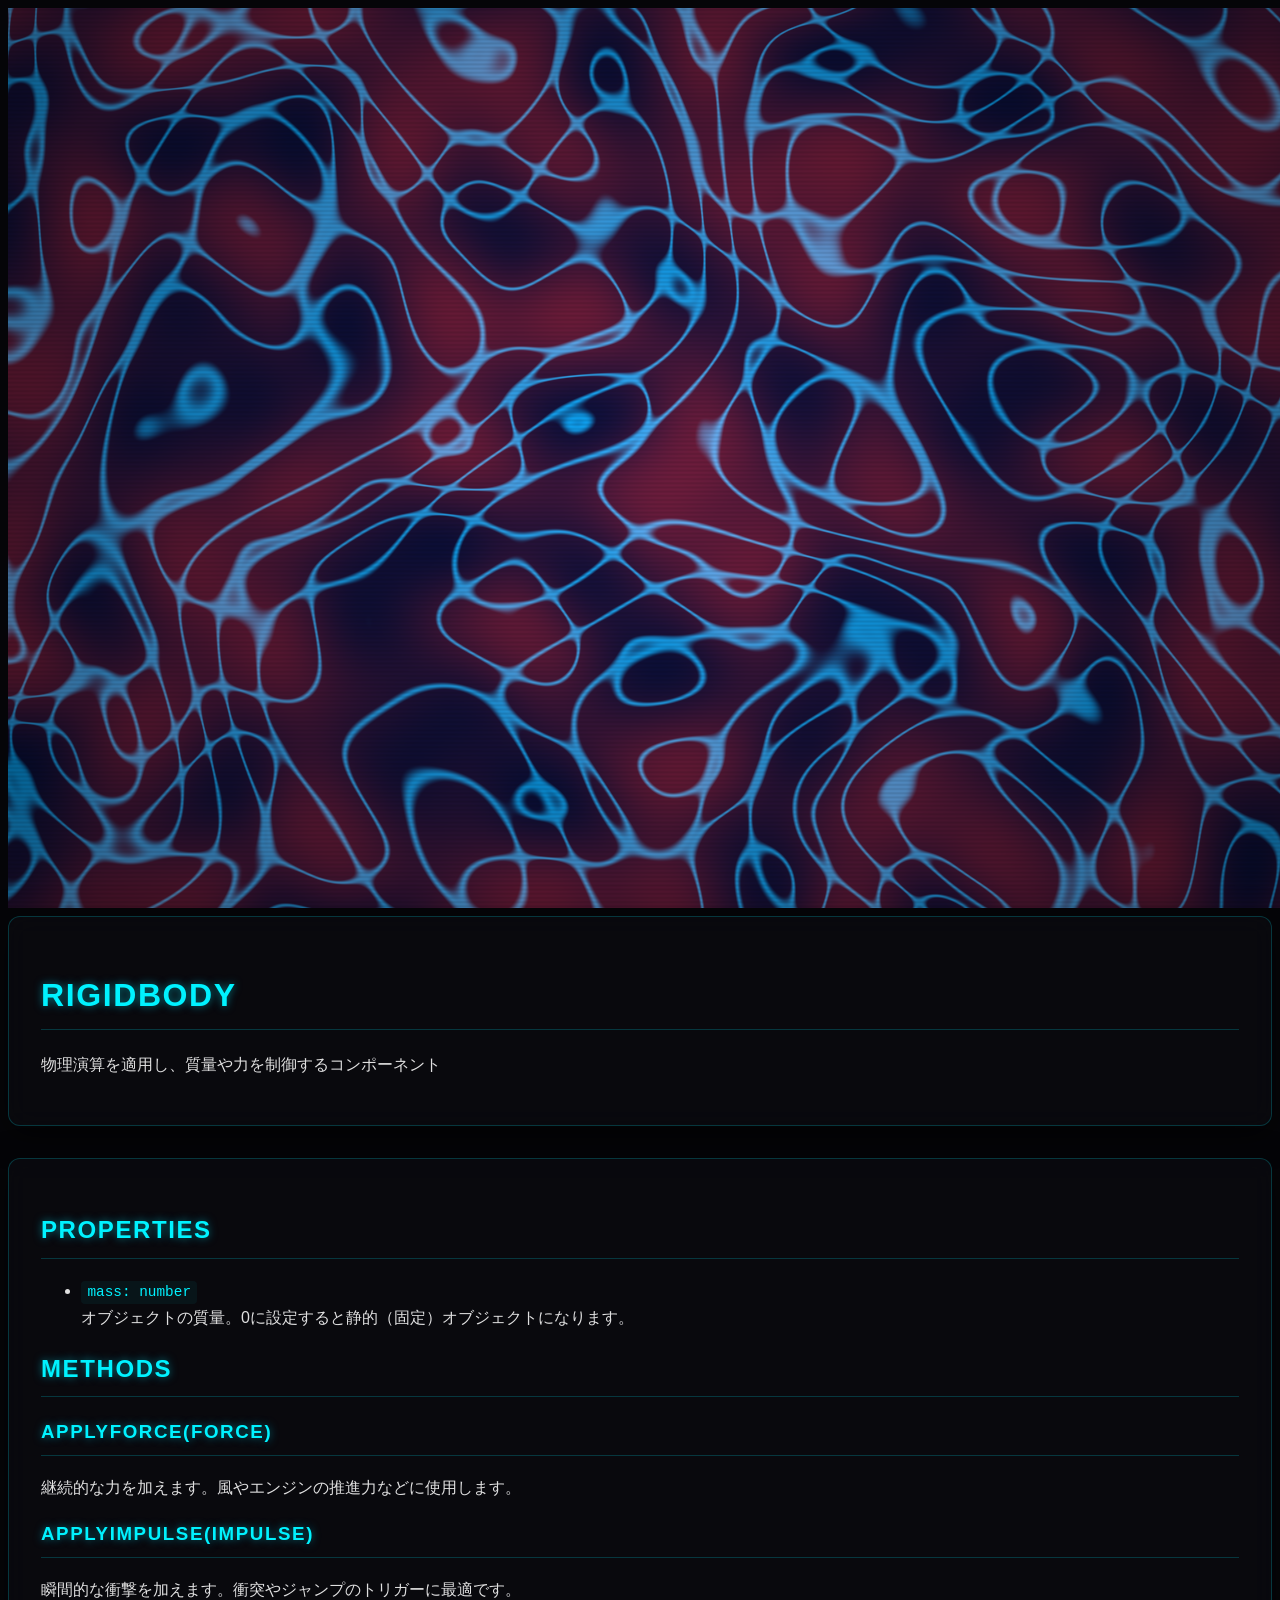
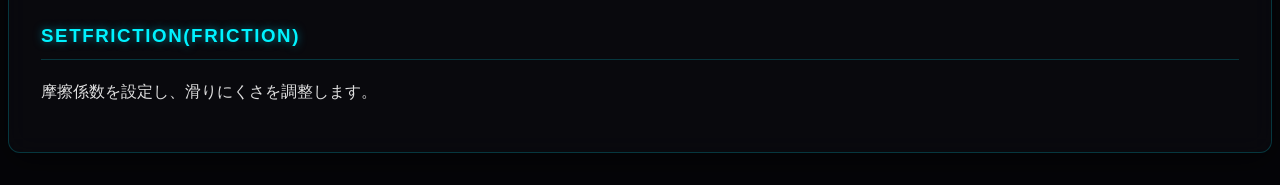
<file: docs/api/RigidBody.html>
<!DOCTYPE HTML>
<html lang="ja">

<head>
    <meta charset="UTF-8">
    <meta name="viewport" content="width=device-width, initial-scale=1.0">
    <title>MEKOU ENGINE - RigidBody</title>
    <link rel="stylesheet" href="../../style.css">
</head>

<body>
    <canvas id="bg-canvas"></canvas>
    <div class="container">
        <header class="neu-card">
            <h1 class="neon-text">RigidBody</h1>
            <p>物理演算を適用し、質量や力を制御するコンポーネント</p>
        </header>
        <main class="neu-card">
            <h2 class="neon-text">Properties</h2>
            <ul>
                <li><code>mass: number</code><br>オブジェクトの質量。0に設定すると静的（固定）オブジェクトになります。</li>
            </ul>
            <h2 class="neon-text">Methods</h2>
            <h3 class="neon-text">applyForce(force)</h3>
            <p>継続的な力を加えます。風やエンジンの推進力などに使用します。</p>
            <h3 class="neon-text">applyImpulse(impulse)</h3>
            <p>瞬間的な衝撃を加えます。衝突やジャンプのトリガーに最適です。</p>
            <h3 class="neon-text">setFriction(friction)</h3>
            <p>摩擦係数を設定し、滑りにくさを調整します。</p>
        </main>
    </div>
    <script src="../../shader.js"></script>
</body>

</html>
</file>
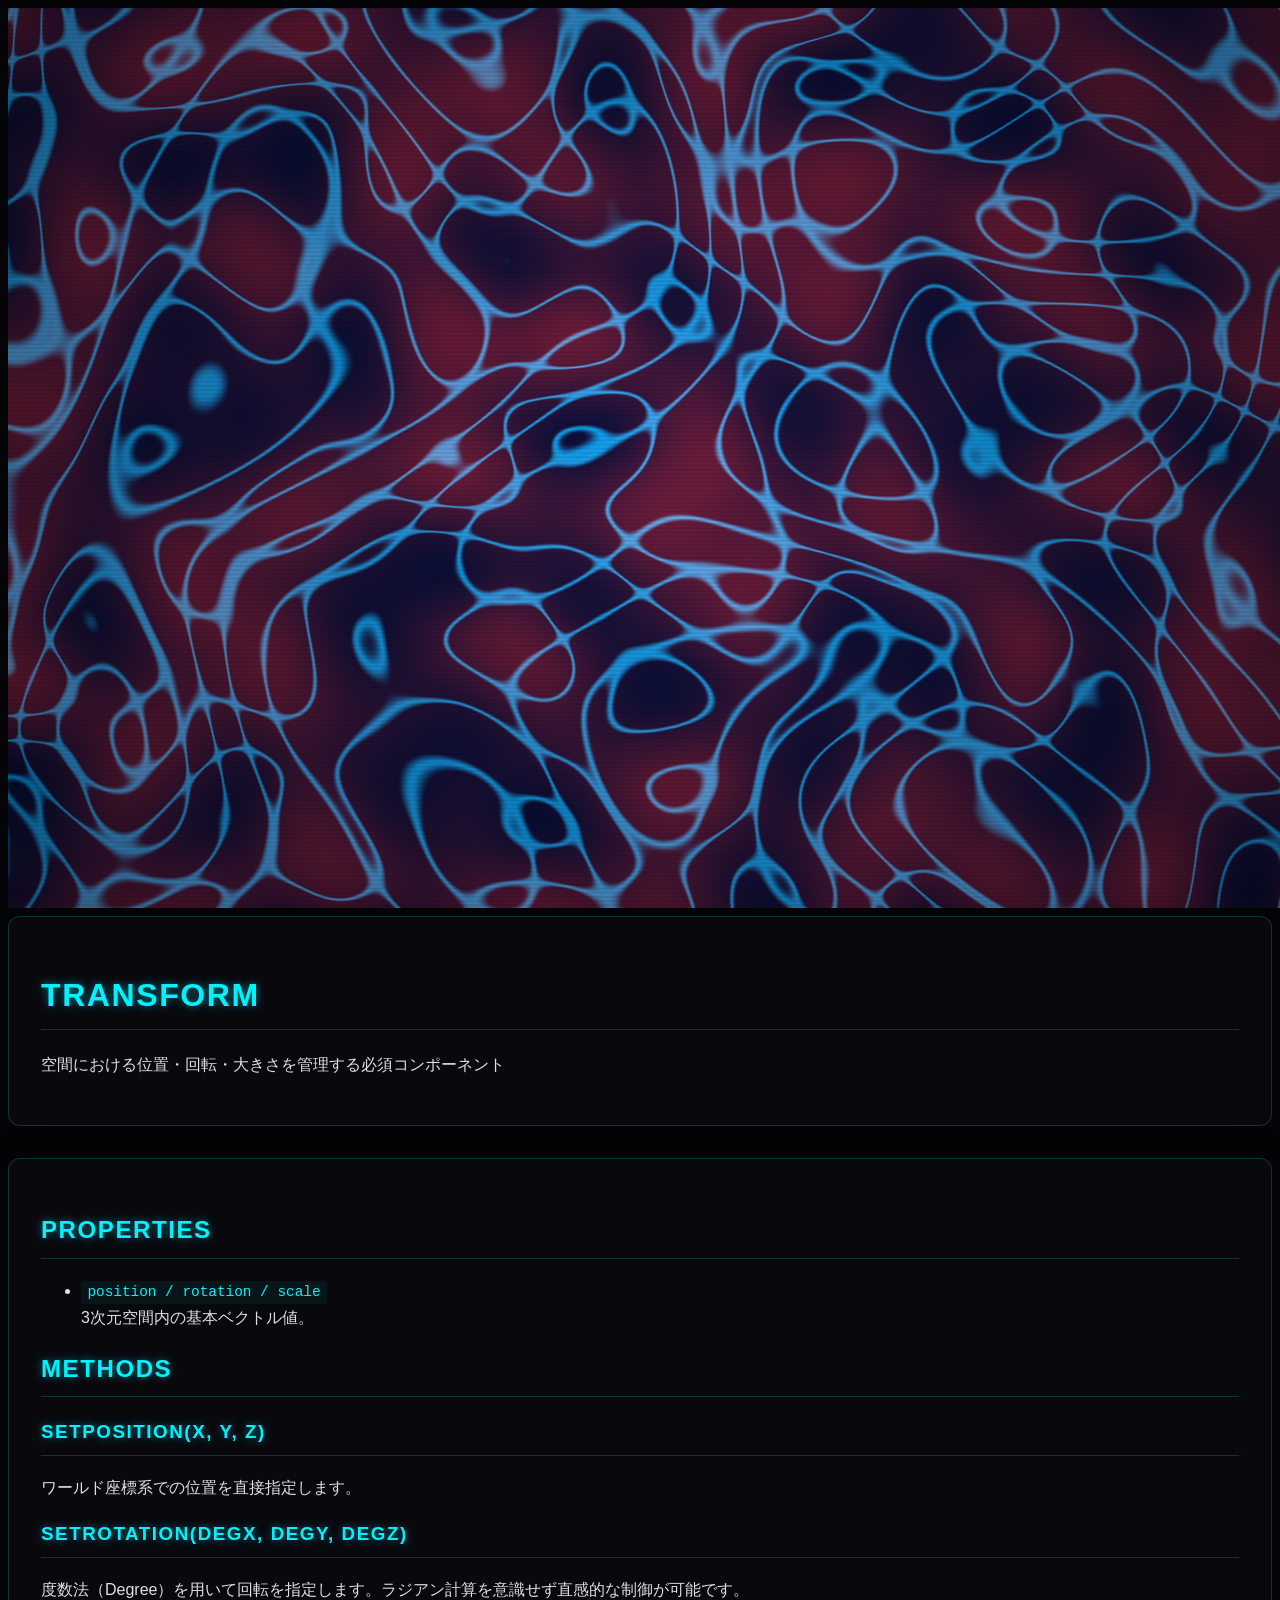
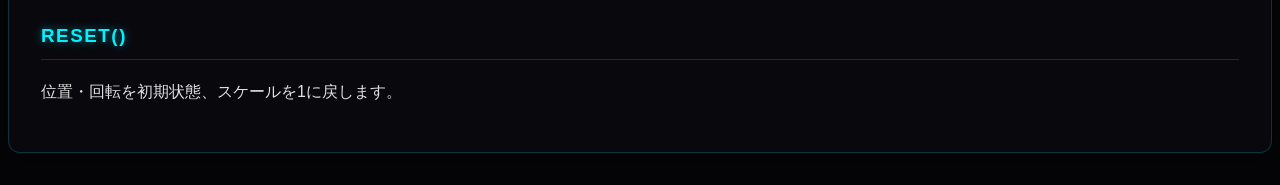
<file: docs/api/Transform.html>
<!DOCTYPE HTML>
<html lang="ja">

<head>
    <meta charset="UTF-8">
    <meta name="viewport" content="width=device-width, initial-scale=1.0">
    <title>MEKOU ENGINE - Transform</title>
    <link rel="stylesheet" href="../../style.css">
</head>

<body>
    <canvas id="bg-canvas"></canvas>
    <div class="container">
        <header class="neu-card">
            <h1 class="neon-text">Transform</h1>
            <p>空間における位置・回転・大きさを管理する必須コンポーネント</p>
        </header>
        <main class="neu-card">
            <h2 class="neon-text">Properties</h2>
            <ul>
                <li><code>position / rotation / scale</code><br>3次元空間内の基本ベクトル値。</li>
            </ul>
            <h2 class="neon-text">Methods</h2>
            <h3 class="neon-text">setPosition(x, y, z)</h3>
            <p>ワールド座標系での位置を直接指定します。</p>
            <h3 class="neon-text">setRotation(degX, degY, degZ)</h3>
            <p>度数法（Degree）を用いて回転を指定します。ラジアン計算を意識せず直感的な制御が可能です。</p>
            <h3 class="neon-text">reset()</h3>
            <p>位置・回転を初期状態、スケールを1に戻します。</p>
        </main>
    </div>
    <script src="../../shader.js"></script>
</body>

</html>
</file>
<file: style.css>
:root {
    --neon-blue: #00f2ff;
    --bg-dark: rgba(10, 10, 15, 0.8);
    --text-main: #e0e0e0;
    --glass-border: rgba(0, 242, 255, 0.2);
}

body {
    background-color: #050508; /* シェーダーの下地 */
    color: var(--text-main);
    font-family: 'Inter', 'Noto Sans JP', sans-serif;
    line-height: 1.6;
}

.neu-card {
    background: var(--bg-dark);
    backdrop-filter: blur(12px); /* これが「清潔感」の正体 */
    border: 1px solid var(--glass-border);
    border-radius: 12px;
    padding: 2rem;
    box-shadow: 0 8px 32px rgba(0, 0, 0, 0.5);
    margin-bottom: 2rem;
}

.neon-text {
    color: var(--neon-blue);
    text-shadow: 0 0 8px rgba(0, 242, 255, 0.5);
    letter-spacing: 0.1rem;
    text-transform: uppercase;
    border-bottom: 1px solid var(--glass-border);
    padding-bottom: 0.5rem;
}

/* APIの型定義（ここが一番おしゃれに見えるポイント） */
code {
    font-family: 'Fira Code', 'Cascadia Code', monospace;
    background: rgba(0, 242, 255, 0.05);
    color: var(--neon-blue);
    padding: 0.2rem 0.4rem;
    border-radius: 4px;
    font-size: 0.9em;
}
</file>
